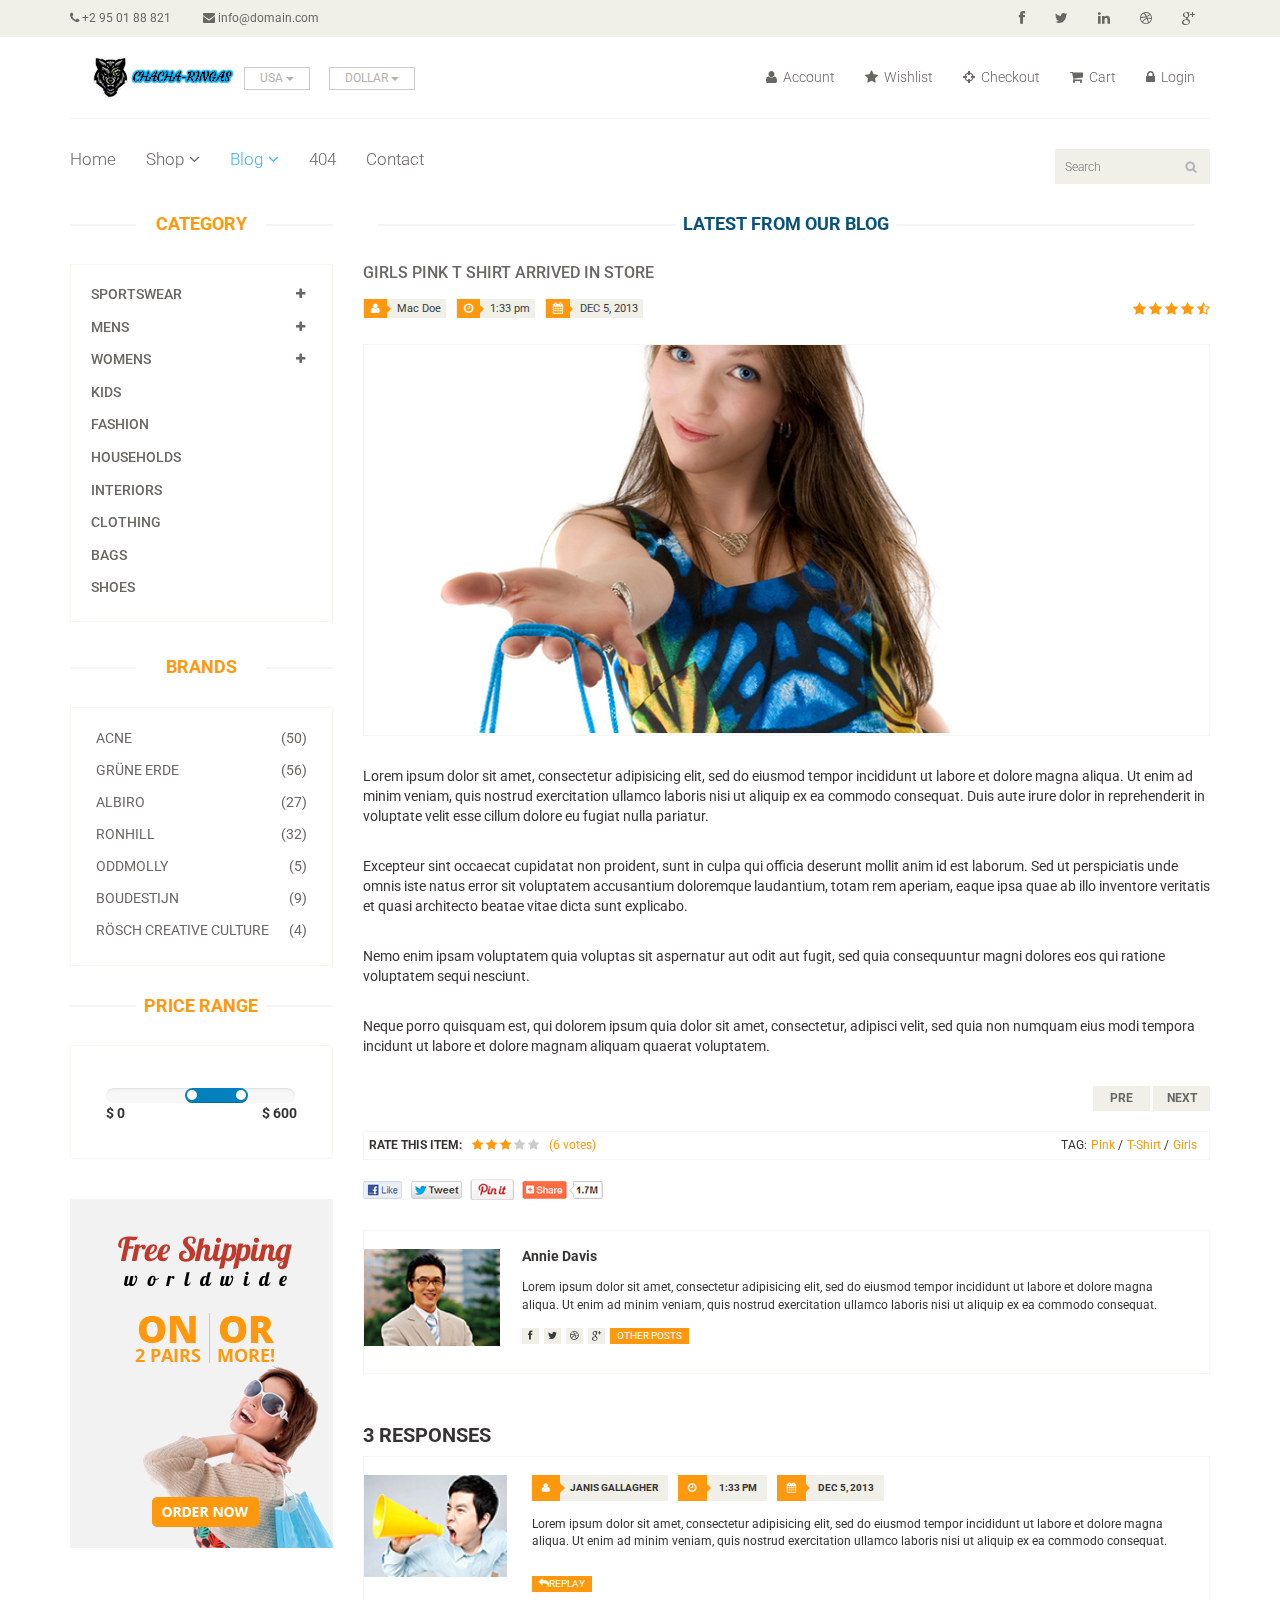
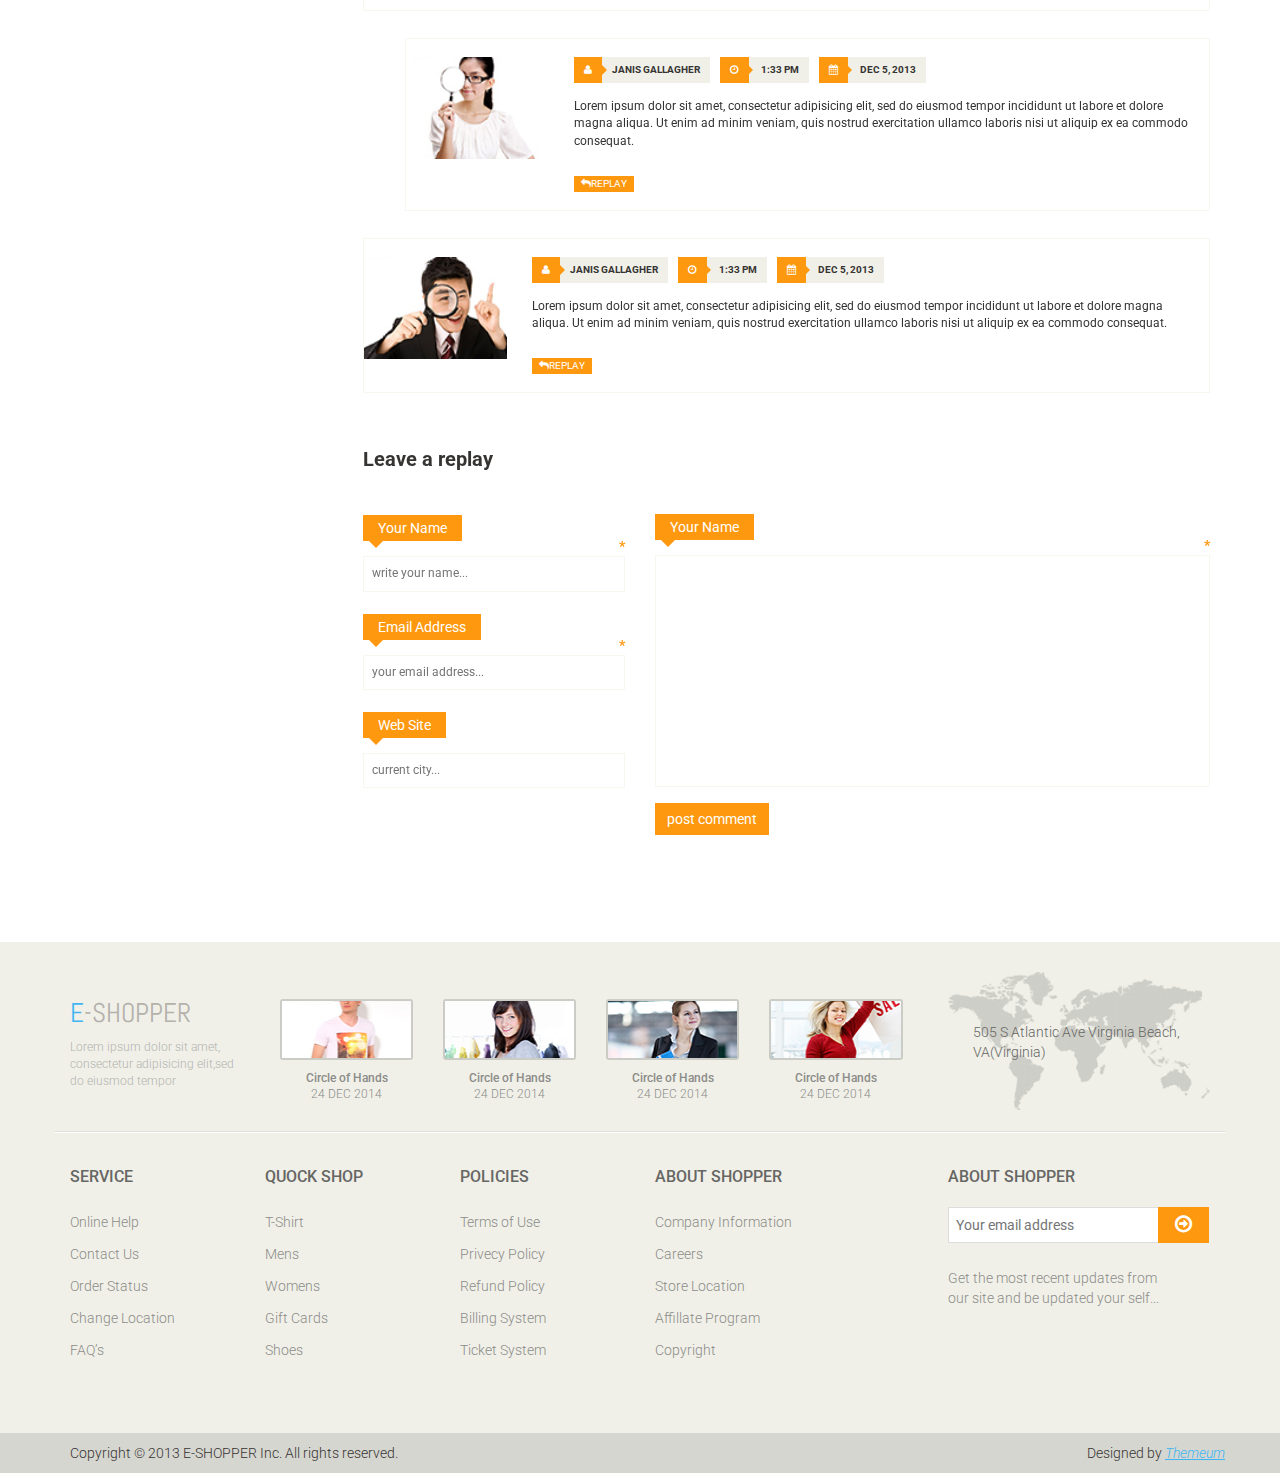
<file: blog-single.html>
<!DOCTYPE html>
<html lang="en">
<head>
    <meta charset="utf-8">
    <meta name="viewport" content="width=device-width, initial-scale=1.0">
    <meta name="description" content="">
    <meta name="author" content="">
    <title>Blog Single | E-Shopper</title>
    <link href="css/bootstrap.min.css" rel="stylesheet">
    <link href="css/font-awesome.min.css" rel="stylesheet">
    <link href="css/prettyPhoto.css" rel="stylesheet">
    <link href="css/price-range.css" rel="stylesheet">
    <link href="css/animate.css" rel="stylesheet">
	<link href="css/main.css" rel="stylesheet">
	<link href="css/responsive.css" rel="stylesheet">
    <!--[if lt IE 9]>
    <script src="js/html5shiv.js"></script>
    <script src="js/respond.min.js"></script>
    <![endif]-->       
    <link rel="shortcut icon" href="images/ico/favicon.ico">
    <link rel="apple-touch-icon-precomposed" sizes="144x144" href="images/ico/apple-touch-icon-144-precomposed.png">
    <link rel="apple-touch-icon-precomposed" sizes="114x114" href="images/ico/apple-touch-icon-114-precomposed.png">
    <link rel="apple-touch-icon-precomposed" sizes="72x72" href="images/ico/apple-touch-icon-72-precomposed.png">
    <link rel="apple-touch-icon-precomposed" href="images/ico/apple-touch-icon-57-precomposed.png">
</head><!--/head-->

<body>
	<header id="header"><!--header-->
		<div class="header_top"><!--header_top-->
			<div class="container">
				<div class="row">
					<div class="col-sm-6">
						<div class="contactinfo">
							<ul class="nav nav-pills">
								<li><a href=""><i class="fa fa-phone"></i> +2 95 01 88 821</a></li>
								<li><a href=""><i class="fa fa-envelope"></i> info@domain.com</a></li>
							</ul>
						</div>
					</div>
					<div class="col-sm-6">
						<div class="social-icons pull-right">
							<ul class="nav navbar-nav">
								<li><a href=""><i class="fa fa-facebook"></i></a></li>
								<li><a href=""><i class="fa fa-twitter"></i></a></li>
								<li><a href=""><i class="fa fa-linkedin"></i></a></li>
								<li><a href=""><i class="fa fa-dribbble"></i></a></li>
								<li><a href=""><i class="fa fa-google-plus"></i></a></li>
							</ul>
						</div>
					</div>
				</div>
			</div>
		</div><!--/header_top-->
		
		
		<div class="header-middle"><!--header-middle-->
			<div class="container">
				<div class="row">
					<div class="col-md-4 clearfix">
						<div class="logo pull-left">
							<a href="index.html"><img src="images/home/logo.png" alt="" /></a>
						</div>
						<div class="btn-group pull-right clearfix">
							<div class="btn-group">
								<button type="button" class="btn btn-default dropdown-toggle usa" data-toggle="dropdown">
									USA
									<span class="caret"></span>
								</button>
								<ul class="dropdown-menu">
									<li><a href="">Canada</a></li>
									<li><a href="">UK</a></li>
								</ul>
							</div>
							
							<div class="btn-group">
								<button type="button" class="btn btn-default dropdown-toggle usa" data-toggle="dropdown">
									DOLLAR
									<span class="caret"></span>
								</button>
								<ul class="dropdown-menu">
									<li><a href="">Canadian Dollar</a></li>
									<li><a href="">Pound</a></li>
								</ul>
							</div>
						</div>
					</div>
					<div class="col-md-8 clearfix">
						<div class="shop-menu clearfix pull-right">
							<ul class="nav navbar-nav">
								<li><a href=""><i class="fa fa-user"></i> Account</a></li>
								<li><a href=""><i class="fa fa-star"></i> Wishlist</a></li>
								<li><a href="checkout.html"><i class="fa fa-crosshairs"></i> Checkout</a></li>
								<li><a href="cart.html"><i class="fa fa-shopping-cart"></i> Cart</a></li>
								<li><a href="login.html"><i class="fa fa-lock"></i> Login</a></li>
							</ul>
						</div>
					</div>
				</div>
			</div>
		</div><!--/header-middle-->
	
		<div class="header-bottom"><!--header-bottom-->
			<div class="container">
				<div class="row">
					<div class="col-sm-9">
						<div class="navbar-header">
							<button type="button" class="navbar-toggle" data-toggle="collapse" data-target=".navbar-collapse">
								<span class="sr-only">Toggle navigation</span>
								<span class="icon-bar"></span>
								<span class="icon-bar"></span>
								<span class="icon-bar"></span>
							</button>
						</div>
						<div class="mainmenu pull-left">
							<ul class="nav navbar-nav collapse navbar-collapse">
								<li><a href="index.html">Home</a></li>
								<li class="dropdown"><a href="#">Shop<i class="fa fa-angle-down"></i></a>
                                    <ul role="menu" class="sub-menu">
                                        <li><a href="shop.html">Products</a></li>
										<li><a href="product-details.html">Product Details</a></li> 
										<li><a href="checkout.html">Checkout</a></li> 
										<li><a href="cart.html">Cart</a></li> 
										<li><a href="login.html">Login</a></li> 
                                    </ul>
                                </li> 
								<li class="dropdown"><a href="#" class="active">Blog<i class="fa fa-angle-down"></i></a>
                                    <ul role="menu" class="sub-menu">
                                        <li><a href="blog.html">Blog List</a></li>
										<li><a href="blog-single.html" class="active">Blog Single</a></li>
                                    </ul>
                                </li> 
								<li><a href="404.html">404</a></li>
								<li><a href="contact-us.html">Contact</a></li>
							</ul>
						</div>
					</div>
					<div class="col-sm-3">
						<div class="search_box pull-right">
							<input type="text" placeholder="Search"/>
						</div>
					</div>
				</div>
			</div>
		</div><!--/header-bottom-->
	</header><!--/header-->
	
	<section>
		<div class="container">
			<div class="row">
				<div class="col-sm-3">
					<div class="left-sidebar">
						<h2>Category</h2>
						<div class="panel-group category-products" id="accordian"><!--category-productsr-->
							<div class="panel panel-default">
								<div class="panel-heading">
									<h4 class="panel-title">
										<a data-toggle="collapse" data-parent="#accordian" href="#sportswear">
											<span class="badge pull-right"><i class="fa fa-plus"></i></span>
											Sportswear
										</a>
									</h4>
								</div>
								<div id="sportswear" class="panel-collapse collapse">
									<div class="panel-body">
										<ul>
											<li><a href="">Nike </a></li>
											<li><a href="">Under Armour </a></li>
											<li><a href="">Adidas </a></li>
											<li><a href="">Puma</a></li>
											<li><a href="">ASICS </a></li>
										</ul>
									</div>
								</div>
							</div>
							<div class="panel panel-default">
								<div class="panel-heading">
									<h4 class="panel-title">
										<a data-toggle="collapse" data-parent="#accordian" href="#mens">
											<span class="badge pull-right"><i class="fa fa-plus"></i></span>
											Mens
										</a>
									</h4>
								</div>
								<div id="mens" class="panel-collapse collapse">
									<div class="panel-body">
										<ul>
											<li><a href="">Fendi</a></li>
											<li><a href="">Guess</a></li>
											<li><a href="">Valentino</a></li>
											<li><a href="">Dior</a></li>
											<li><a href="">Versace</a></li>
											<li><a href="">Armani</a></li>
											<li><a href="">Prada</a></li>
											<li><a href="">Dolce and Gabbana</a></li>
											<li><a href="">Chanel</a></li>
											<li><a href="">Gucci</a></li>
										</ul>
									</div>
								</div>
							</div>
							
							<div class="panel panel-default">
								<div class="panel-heading">
									<h4 class="panel-title">
										<a data-toggle="collapse" data-parent="#accordian" href="#womens">
											<span class="badge pull-right"><i class="fa fa-plus"></i></span>
											Womens
										</a>
									</h4>
								</div>
								<div id="womens" class="panel-collapse collapse">
									<div class="panel-body">
										<ul>
											<li><a href="">Fendi</a></li>
											<li><a href="">Guess</a></li>
											<li><a href="">Valentino</a></li>
											<li><a href="">Dior</a></li>
											<li><a href="">Versace</a></li>
										</ul>
									</div>
								</div>
							</div>
							<div class="panel panel-default">
								<div class="panel-heading">
									<h4 class="panel-title"><a href="#">Kids</a></h4>
								</div>
							</div>
							<div class="panel panel-default">
								<div class="panel-heading">
									<h4 class="panel-title"><a href="#">Fashion</a></h4>
								</div>
							</div>
							<div class="panel panel-default">
								<div class="panel-heading">
									<h4 class="panel-title"><a href="#">Households</a></h4>
								</div>
							</div>
							<div class="panel panel-default">
								<div class="panel-heading">
									<h4 class="panel-title"><a href="#">Interiors</a></h4>
								</div>
							</div>
							<div class="panel panel-default">
								<div class="panel-heading">
									<h4 class="panel-title"><a href="#">Clothing</a></h4>
								</div>
							</div>
							<div class="panel panel-default">
								<div class="panel-heading">
									<h4 class="panel-title"><a href="#">Bags</a></h4>
								</div>
							</div>
							<div class="panel panel-default">
								<div class="panel-heading">
									<h4 class="panel-title"><a href="#">Shoes</a></h4>
								</div>
							</div>
						</div><!--/category-products-->
					
						<div class="brands_products"><!--brands_products-->
							<h2>Brands</h2>
							<div class="brands-name">
								<ul class="nav nav-pills nav-stacked">
									<li><a href=""> <span class="pull-right">(50)</span>Acne</a></li>
									<li><a href=""> <span class="pull-right">(56)</span>Grüne Erde</a></li>
									<li><a href=""> <span class="pull-right">(27)</span>Albiro</a></li>
									<li><a href=""> <span class="pull-right">(32)</span>Ronhill</a></li>
									<li><a href=""> <span class="pull-right">(5)</span>Oddmolly</a></li>
									<li><a href=""> <span class="pull-right">(9)</span>Boudestijn</a></li>
									<li><a href=""> <span class="pull-right">(4)</span>Rösch creative culture</a></li>
								</ul>
							</div>
						</div><!--/brands_products-->
						
						<div class="price-range"><!--price-range-->
							<h2>Price Range</h2>
							<div class="well">
								 <input type="text" class="span2" value="" data-slider-min="0" data-slider-max="600" data-slider-step="5" data-slider-value="[250,450]" id="sl2" ><br />
								 <b>$ 0</b> <b class="pull-right">$ 600</b>
							</div>
						</div><!--/price-range-->
						
						<div class="shipping text-center"><!--shipping-->
							<img src="images/home/shipping.jpg" alt="" />
						</div><!--/shipping-->
					</div>
				</div>
				<div class="col-sm-9">
					<div class="blog-post-area">
						<h2 class="title text-center">Latest From our Blog</h2>
						<div class="single-blog-post">
							<h3>Girls Pink T Shirt arrived in store</h3>
							<div class="post-meta">
								<ul>
									<li><i class="fa fa-user"></i> Mac Doe</li>
									<li><i class="fa fa-clock-o"></i> 1:33 pm</li>
									<li><i class="fa fa-calendar"></i> DEC 5, 2013</li>
								</ul>
								<span>
									<i class="fa fa-star"></i>
									<i class="fa fa-star"></i>
									<i class="fa fa-star"></i>
									<i class="fa fa-star"></i>
									<i class="fa fa-star-half-o"></i>
								</span>
							</div>
							<a href="">
								<img src="images/blog/blog-one.jpg" alt="">
							</a>
							<p>
								Lorem ipsum dolor sit amet, consectetur adipisicing elit, sed do eiusmod tempor incididunt ut labore et dolore magna aliqua. Ut enim ad minim veniam, quis nostrud exercitation ullamco laboris nisi ut aliquip ex ea commodo consequat. Duis aute irure dolor in reprehenderit in voluptate velit esse cillum dolore eu fugiat nulla pariatur.</p> <br>

							<p>
								Excepteur sint occaecat cupidatat non proident, sunt in culpa qui officia deserunt mollit anim id est laborum. Sed ut perspiciatis unde omnis iste natus error sit voluptatem accusantium doloremque laudantium, totam rem aperiam, eaque ipsa quae ab illo inventore veritatis et quasi architecto beatae vitae dicta sunt explicabo.</p> <br>

							<p>
								Nemo enim ipsam voluptatem quia voluptas sit aspernatur aut odit aut fugit, sed quia consequuntur magni dolores eos qui ratione voluptatem sequi nesciunt.</p> <br>

							<p>
								Neque porro quisquam est, qui dolorem ipsum quia dolor sit amet, consectetur, adipisci velit, sed quia non numquam eius modi tempora incidunt ut labore et dolore magnam aliquam quaerat voluptatem.
							</p>
							<div class="pager-area">
								<ul class="pager pull-right">
									<li><a href="#">Pre</a></li>
									<li><a href="#">Next</a></li>
								</ul>
							</div>
						</div>
					</div><!--/blog-post-area-->

					<div class="rating-area">
						<ul class="ratings">
							<li class="rate-this">Rate this item:</li>
							<li>
								<i class="fa fa-star color"></i>
								<i class="fa fa-star color"></i>
								<i class="fa fa-star color"></i>
								<i class="fa fa-star"></i>
								<i class="fa fa-star"></i>
							</li>
							<li class="color">(6 votes)</li>
						</ul>
						<ul class="tag">
							<li>TAG:</li>
							<li><a class="color" href="">Pink <span>/</span></a></li>
							<li><a class="color" href="">T-Shirt <span>/</span></a></li>
							<li><a class="color" href="">Girls</a></li>
						</ul>
					</div><!--/rating-area-->

					<div class="socials-share">
						<a href=""><img src="images/blog/socials.png" alt=""></a>
					</div><!--/socials-share-->

					<div class="media commnets">
						<a class="pull-left" href="#">
							<img class="media-object" src="images/blog/man-one.jpg" alt="">
						</a>
						<div class="media-body">
							<h4 class="media-heading">Annie Davis</h4>
							<p>Lorem ipsum dolor sit amet, consectetur adipisicing elit, sed do eiusmod tempor incididunt ut labore et dolore magna aliqua.  Ut enim ad minim veniam, quis nostrud exercitation ullamco laboris nisi ut aliquip ex ea commodo consequat.</p>
							<div class="blog-socials">
								<ul>
									<li><a href=""><i class="fa fa-facebook"></i></a></li>
									<li><a href=""><i class="fa fa-twitter"></i></a></li>
									<li><a href=""><i class="fa fa-dribbble"></i></a></li>
									<li><a href=""><i class="fa fa-google-plus"></i></a></li>
								</ul>
								<a class="btn btn-primary" href="">Other Posts</a>
							</div>
						</div>
					</div><!--Comments-->
					<div class="response-area">
						<h2>3 RESPONSES</h2>
						<ul class="media-list">
							<li class="media">
								
								<a class="pull-left" href="#">
									<img class="media-object" src="images/blog/man-two.jpg" alt="">
								</a>
								<div class="media-body">
									<ul class="sinlge-post-meta">
										<li><i class="fa fa-user"></i>Janis Gallagher</li>
										<li><i class="fa fa-clock-o"></i> 1:33 pm</li>
										<li><i class="fa fa-calendar"></i> DEC 5, 2013</li>
									</ul>
									<p>Lorem ipsum dolor sit amet, consectetur adipisicing elit, sed do eiusmod tempor incididunt ut labore et dolore magna aliqua.  Ut enim ad minim veniam, quis nostrud exercitation ullamco laboris nisi ut aliquip ex ea commodo consequat.</p>
									<a class="btn btn-primary" href=""><i class="fa fa-reply"></i>Replay</a>
								</div>
							</li>
							<li class="media second-media">
								<a class="pull-left" href="#">
									<img class="media-object" src="images/blog/man-three.jpg" alt="">
								</a>
								<div class="media-body">
									<ul class="sinlge-post-meta">
										<li><i class="fa fa-user"></i>Janis Gallagher</li>
										<li><i class="fa fa-clock-o"></i> 1:33 pm</li>
										<li><i class="fa fa-calendar"></i> DEC 5, 2013</li>
									</ul>
									<p>Lorem ipsum dolor sit amet, consectetur adipisicing elit, sed do eiusmod tempor incididunt ut labore et dolore magna aliqua.  Ut enim ad minim veniam, quis nostrud exercitation ullamco laboris nisi ut aliquip ex ea commodo consequat.</p>
									<a class="btn btn-primary" href=""><i class="fa fa-reply"></i>Replay</a>
								</div>
							</li>
							<li class="media">
								<a class="pull-left" href="#">
									<img class="media-object" src="images/blog/man-four.jpg" alt="">
								</a>
								<div class="media-body">
									<ul class="sinlge-post-meta">
										<li><i class="fa fa-user"></i>Janis Gallagher</li>
										<li><i class="fa fa-clock-o"></i> 1:33 pm</li>
										<li><i class="fa fa-calendar"></i> DEC 5, 2013</li>
									</ul>
									<p>Lorem ipsum dolor sit amet, consectetur adipisicing elit, sed do eiusmod tempor incididunt ut labore et dolore magna aliqua.  Ut enim ad minim veniam, quis nostrud exercitation ullamco laboris nisi ut aliquip ex ea commodo consequat.</p>
									<a class="btn btn-primary" href=""><i class="fa fa-reply"></i>Replay</a>
								</div>
							</li>
						</ul>					
					</div><!--/Response-area-->
					<div class="replay-box">
						<div class="row">
							<div class="col-sm-4">
								<h2>Leave a replay</h2>
								<form>
									<div class="blank-arrow">
										<label>Your Name</label>
									</div>
									<span>*</span>
									<input type="text" placeholder="write your name...">
									<div class="blank-arrow">
										<label>Email Address</label>
									</div>
									<span>*</span>
									<input type="email" placeholder="your email address...">
									<div class="blank-arrow">
										<label>Web Site</label>
									</div>
									<input type="email" placeholder="current city...">
								</form>
							</div>
							<div class="col-sm-8">
								<div class="text-area">
									<div class="blank-arrow">
										<label>Your Name</label>
									</div>
									<span>*</span>
									<textarea name="message" rows="11"></textarea>
									<a class="btn btn-primary" href="">post comment</a>
								</div>
							</div>
						</div>
					</div><!--/Repaly Box-->
				</div>	
			</div>
		</div>
	</section>
	
	<footer id="footer"><!--Footer-->
		<div class="footer-top">
			<div class="container">
				<div class="row">
					<div class="col-sm-2">
						<div class="companyinfo">
							<h2><span>e</span>-shopper</h2>
							<p>Lorem ipsum dolor sit amet, consectetur adipisicing elit,sed do eiusmod tempor</p>
						</div>
					</div>
					<div class="col-sm-7">
						<div class="col-sm-3">
							<div class="video-gallery text-center">
								<a href="#">
									<div class="iframe-img">
										<img src="images/home/iframe1.png" alt="" />
									</div>
									<div class="overlay-icon">
										<i class="fa fa-play-circle-o"></i>
									</div>
								</a>
								<p>Circle of Hands</p>
								<h2>24 DEC 2014</h2>
							</div>
						</div>
						
						<div class="col-sm-3">
							<div class="video-gallery text-center">
								<a href="#">
									<div class="iframe-img">
										<img src="images/home/iframe2.png" alt="" />
									</div>
									<div class="overlay-icon">
										<i class="fa fa-play-circle-o"></i>
									</div>
								</a>
								<p>Circle of Hands</p>
								<h2>24 DEC 2014</h2>
							</div>
						</div>
						
						<div class="col-sm-3">
							<div class="video-gallery text-center">
								<a href="#">
									<div class="iframe-img">
										<img src="images/home/iframe3.png" alt="" />
									</div>
									<div class="overlay-icon">
										<i class="fa fa-play-circle-o"></i>
									</div>
								</a>
								<p>Circle of Hands</p>
								<h2>24 DEC 2014</h2>
							</div>
						</div>
						
						<div class="col-sm-3">
							<div class="video-gallery text-center">
								<a href="#">
									<div class="iframe-img">
										<img src="images/home/iframe4.png" alt="" />
									</div>
									<div class="overlay-icon">
										<i class="fa fa-play-circle-o"></i>
									</div>
								</a>
								<p>Circle of Hands</p>
								<h2>24 DEC 2014</h2>
							</div>
						</div>
					</div>
					<div class="col-sm-3">
						<div class="address">
							<img src="images/home/map.png" alt="" />
							<p>505 S Atlantic Ave Virginia Beach, VA(Virginia)</p>
						</div>
					</div>
				</div>
			</div>
		</div>
		
		<div class="footer-widget">
			<div class="container">
				<div class="row">
					<div class="col-sm-2">
						<div class="single-widget">
							<h2>Service</h2>
							<ul class="nav nav-pills nav-stacked">
								<li><a href="">Online Help</a></li>
								<li><a href="">Contact Us</a></li>
								<li><a href="">Order Status</a></li>
								<li><a href="">Change Location</a></li>
								<li><a href="">FAQ’s</a></li>
							</ul>
						</div>
					</div>
					<div class="col-sm-2">
						<div class="single-widget">
							<h2>Quock Shop</h2>
							<ul class="nav nav-pills nav-stacked">
								<li><a href="">T-Shirt</a></li>
								<li><a href="">Mens</a></li>
								<li><a href="">Womens</a></li>
								<li><a href="">Gift Cards</a></li>
								<li><a href="">Shoes</a></li>
							</ul>
						</div>
					</div>
					<div class="col-sm-2">
						<div class="single-widget">
							<h2>Policies</h2>
							<ul class="nav nav-pills nav-stacked">
								<li><a href="">Terms of Use</a></li>
								<li><a href="">Privecy Policy</a></li>
								<li><a href="">Refund Policy</a></li>
								<li><a href="">Billing System</a></li>
								<li><a href="">Ticket System</a></li>
							</ul>
						</div>
					</div>
					<div class="col-sm-2">
						<div class="single-widget">
							<h2>About Shopper</h2>
							<ul class="nav nav-pills nav-stacked">
								<li><a href="">Company Information</a></li>
								<li><a href="">Careers</a></li>
								<li><a href="">Store Location</a></li>
								<li><a href="">Affillate Program</a></li>
								<li><a href="">Copyright</a></li>
							</ul>
						</div>
					</div>
					<div class="col-sm-3 col-sm-offset-1">
						<div class="single-widget">
							<h2>About Shopper</h2>
							<form action="#" class="searchform">
								<input type="text" placeholder="Your email address" />
								<button type="submit" class="btn btn-default"><i class="fa fa-arrow-circle-o-right"></i></button>
								<p>Get the most recent updates from <br />our site and be updated your self...</p>
							</form>
						</div>
					</div>
					
				</div>
			</div>
		</div>
		
		<div class="footer-bottom">
			<div class="container">
				<div class="row">
					<p class="pull-left">Copyright © 2013 E-SHOPPER Inc. All rights reserved.</p>
					<p class="pull-right">Designed by <span><a target="_blank" href="http://www.themeum.com">Themeum</a></span></p>
				</div>
			</div>
		</div>
		
	</footer><!--/Footer-->
	

  
    <script src="js/jquery.js"></script>
	<script src="js/price-range.js"></script>
	<script src="js/jquery.scrollUp.min.js"></script>
	<script src="js/bootstrap.min.js"></script>
    <script src="js/jquery.prettyPhoto.js"></script>
    <script src="js/main.js"></script>
</body>
</html>
</file>
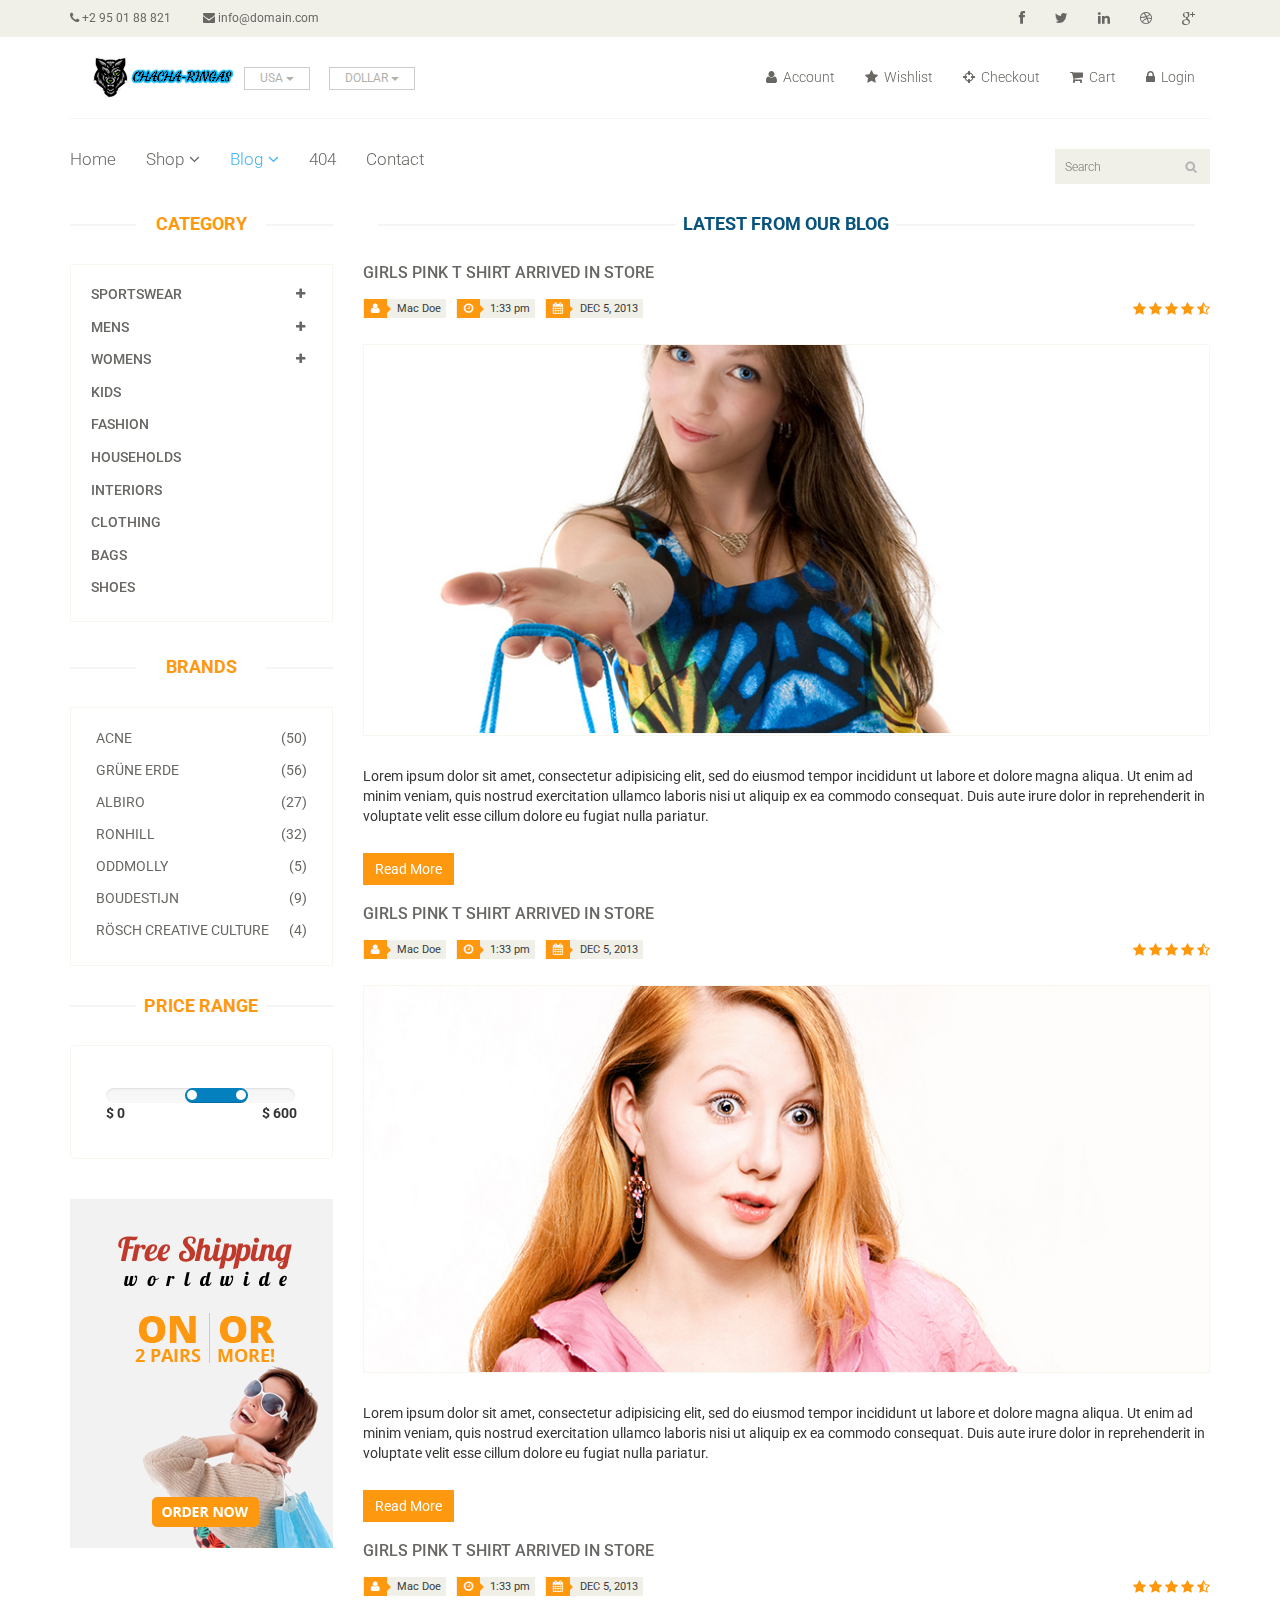
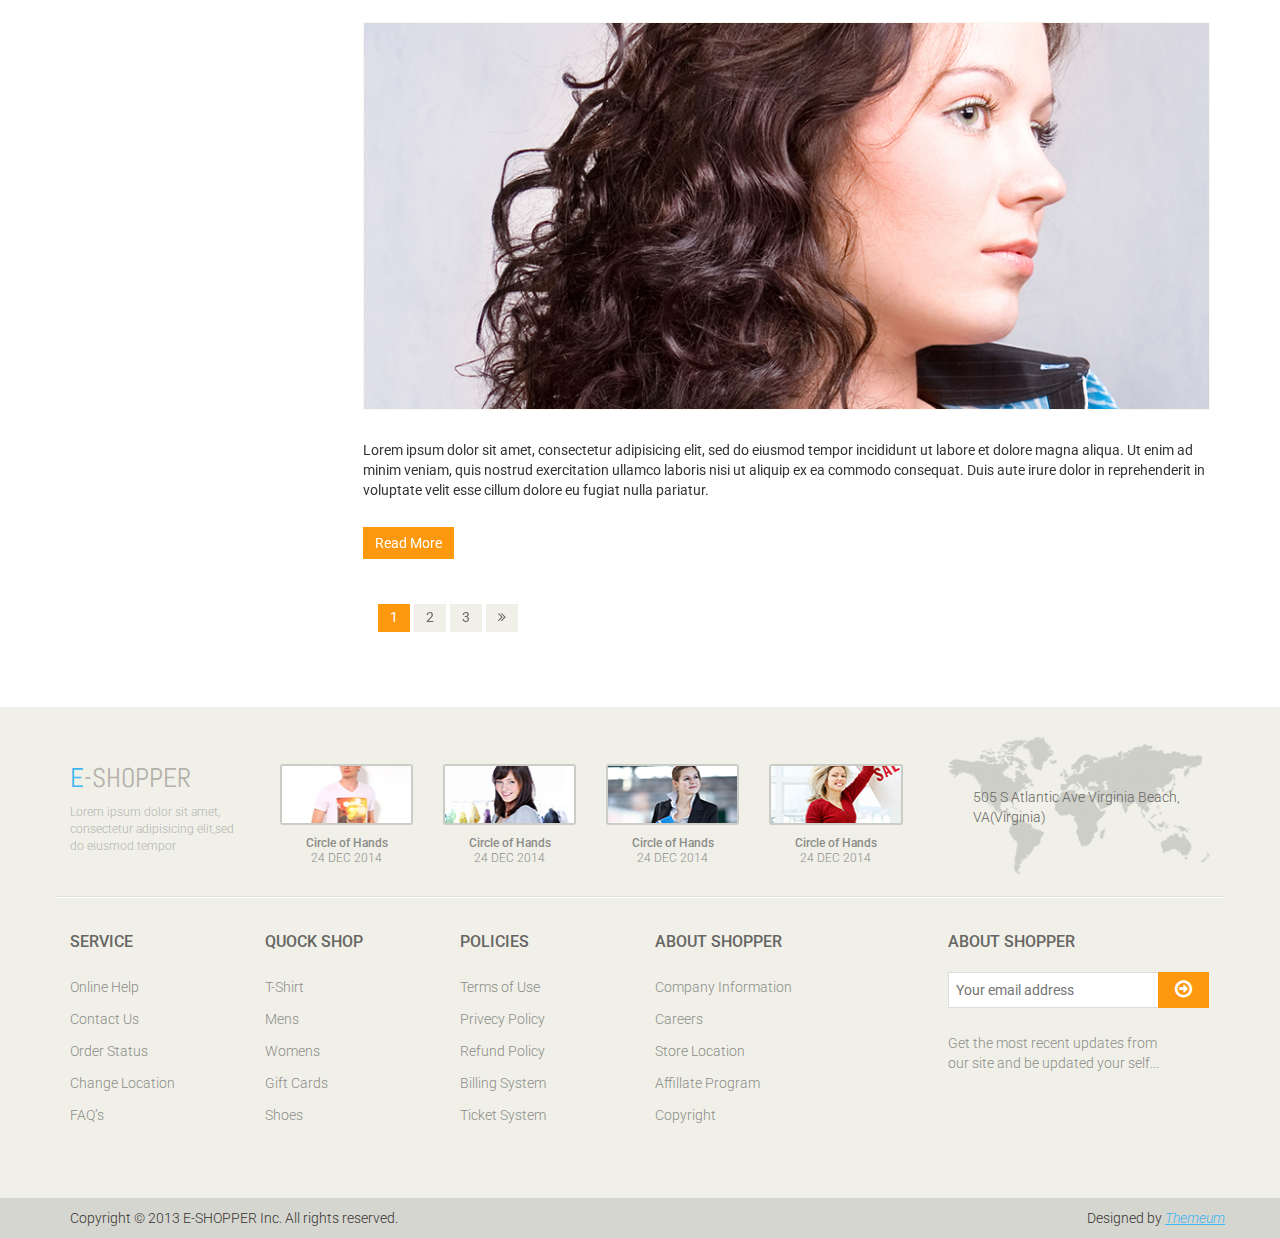
<file: blog.html>
<!DOCTYPE html>
<html lang="en">
<head>
    <meta charset="utf-8">
    <meta name="viewport" content="width=device-width, initial-scale=1.0">
    <meta name="description" content="">
    <meta name="author" content="">
    <title>Blog | E-Shopper</title>
    <link href="css/bootstrap.min.css" rel="stylesheet">
    <link href="css/font-awesome.min.css" rel="stylesheet">
    <link href="css/prettyPhoto.css" rel="stylesheet">
    <link href="css/price-range.css" rel="stylesheet">
    <link href="css/animate.css" rel="stylesheet">
	<link href="css/main.css" rel="stylesheet">
	<link href="css/responsive.css" rel="stylesheet">
    <!--[if lt IE 9]>
    <script src="js/html5shiv.js"></script>
    <script src="js/respond.min.js"></script>
    <![endif]-->       
    <link rel="shortcut icon" href="images/ico/favicon.ico">
    <link rel="apple-touch-icon-precomposed" sizes="144x144" href="images/ico/apple-touch-icon-144-precomposed.png">
    <link rel="apple-touch-icon-precomposed" sizes="114x114" href="images/ico/apple-touch-icon-114-precomposed.png">
    <link rel="apple-touch-icon-precomposed" sizes="72x72" href="images/ico/apple-touch-icon-72-precomposed.png">
    <link rel="apple-touch-icon-precomposed" href="images/ico/apple-touch-icon-57-precomposed.png">
</head><!--/head-->

<body>
	<header id="header"><!--header-->
		<div class="header_top"><!--header_top-->
			<div class="container">
				<div class="row">
					<div class="col-sm-6">
						<div class="contactinfo">
							<ul class="nav nav-pills">
								<li><a href=""><i class="fa fa-phone"></i> +2 95 01 88 821</a></li>
								<li><a href=""><i class="fa fa-envelope"></i> info@domain.com</a></li>
							</ul>
						</div>
					</div>
					<div class="col-sm-6">
						<div class="social-icons pull-right">
							<ul class="nav navbar-nav">
								<li><a href=""><i class="fa fa-facebook"></i></a></li>
								<li><a href=""><i class="fa fa-twitter"></i></a></li>
								<li><a href=""><i class="fa fa-linkedin"></i></a></li>
								<li><a href=""><i class="fa fa-dribbble"></i></a></li>
								<li><a href=""><i class="fa fa-google-plus"></i></a></li>
							</ul>
						</div>
					</div>
				</div>
			</div>
		</div><!--/header_top-->
		
		<div class="header-middle"><!--header-middle-->
			<div class="container">
				<div class="row">
					<div class="col-md-4 clearfix">
						<div class="logo pull-left">
							<a href="index.html"><img src="images/home/logo.png" alt="" /></a>
						</div>
						<div class="btn-group pull-right clearfix">
							<div class="btn-group">
								<button type="button" class="btn btn-default dropdown-toggle usa" data-toggle="dropdown">
									USA
									<span class="caret"></span>
								</button>
								<ul class="dropdown-menu">
									<li><a href="">Canada</a></li>
									<li><a href="">UK</a></li>
								</ul>
							</div>
							
							<div class="btn-group">
								<button type="button" class="btn btn-default dropdown-toggle usa" data-toggle="dropdown">
									DOLLAR
									<span class="caret"></span>
								</button>
								<ul class="dropdown-menu">
									<li><a href="">Canadian Dollar</a></li>
									<li><a href="">Pound</a></li>
								</ul>
							</div>
						</div>
					</div>
					<div class="col-md-8 clearfix">
						<div class="shop-menu clearfix pull-right">
							<ul class="nav navbar-nav">
								<li><a href=""><i class="fa fa-user"></i> Account</a></li>
								<li><a href=""><i class="fa fa-star"></i> Wishlist</a></li>
								<li><a href="checkout.html"><i class="fa fa-crosshairs"></i> Checkout</a></li>
								<li><a href="cart.html"><i class="fa fa-shopping-cart"></i> Cart</a></li>
								<li><a href="login.html"><i class="fa fa-lock"></i> Login</a></li>
							</ul>
						</div>
					</div>
				</div>
			</div>
		</div><!--/header-middle-->
	
		<div class="header-bottom"><!--header-bottom-->
			<div class="container">
				<div class="row">
					<div class="col-sm-9">
						<div class="navbar-header">
							<button type="button" class="navbar-toggle" data-toggle="collapse" data-target=".navbar-collapse">
								<span class="sr-only">Toggle navigation</span>
								<span class="icon-bar"></span>
								<span class="icon-bar"></span>
								<span class="icon-bar"></span>
							</button>
						</div>
						<div class="mainmenu pull-left">
							<ul class="nav navbar-nav collapse navbar-collapse">
								<li><a href="index.html">Home</a></li>
								<li class="dropdown"><a href="#">Shop<i class="fa fa-angle-down"></i></a>
                                    <ul role="menu" class="sub-menu">
                                        <li><a href="shop.html">Products</a></li>
										<li><a href="product-details.html">Product Details</a></li> 
										<li><a href="checkout.html">Checkout</a></li> 
										<li><a href="cart.html">Cart</a></li> 
										<li><a href="login.html">Login</a></li> 
                                    </ul>
                                </li> 
								<li class="dropdown"><a href="#" class="active">Blog<i class="fa fa-angle-down"></i></a>
                                    <ul role="menu" class="sub-menu">
                                        <li><a href="blog.html" class="active">Blog List</a></li>
										<li><a href="blog-single.html">Blog Single</a></li>
                                    </ul>
                                </li> 
								<li><a href="404.html">404</a></li>
								<li><a href="contact-us.html">Contact</a></li>
							</ul>
						</div>
					</div>
					<div class="col-sm-3">
						<div class="search_box pull-right">
							<input type="text" placeholder="Search"/>
						</div>
					</div>
				</div>
			</div>
		</div><!--/header-bottom-->
	</header><!--/header-->
	
	<section>
		<div class="container">
			<div class="row">
				<div class="col-sm-3">
					<div class="left-sidebar">
						<h2>Category</h2>
						<div class="panel-group category-products" id="accordian"><!--category-productsr-->
							<div class="panel panel-default">
								<div class="panel-heading">
									<h4 class="panel-title">
										<a data-toggle="collapse" data-parent="#accordian" href="#sportswear">
											<span class="badge pull-right"><i class="fa fa-plus"></i></span>
											Sportswear
										</a>
									</h4>
								</div>
								<div id="sportswear" class="panel-collapse collapse">
									<div class="panel-body">
										<ul>
											<li><a href="">Nike </a></li>
											<li><a href="">Under Armour </a></li>
											<li><a href="">Adidas </a></li>
											<li><a href="">Puma</a></li>
											<li><a href="">ASICS </a></li>
										</ul>
									</div>
								</div>
							</div>
							<div class="panel panel-default">
								<div class="panel-heading">
									<h4 class="panel-title">
										<a data-toggle="collapse" data-parent="#accordian" href="#mens">
											<span class="badge pull-right"><i class="fa fa-plus"></i></span>
											Mens
										</a>
									</h4>
								</div>
								<div id="mens" class="panel-collapse collapse">
									<div class="panel-body">
										<ul>
											<li><a href="">Fendi</a></li>
											<li><a href="">Guess</a></li>
											<li><a href="">Valentino</a></li>
											<li><a href="">Dior</a></li>
											<li><a href="">Versace</a></li>
											<li><a href="">Armani</a></li>
											<li><a href="">Prada</a></li>
											<li><a href="">Dolce and Gabbana</a></li>
											<li><a href="">Chanel</a></li>
											<li><a href="">Gucci</a></li>
										</ul>
									</div>
								</div>
							</div>
							
							<div class="panel panel-default">
								<div class="panel-heading">
									<h4 class="panel-title">
										<a data-toggle="collapse" data-parent="#accordian" href="#womens">
											<span class="badge pull-right"><i class="fa fa-plus"></i></span>
											Womens
										</a>
									</h4>
								</div>
								<div id="womens" class="panel-collapse collapse">
									<div class="panel-body">
										<ul>
											<li><a href="">Fendi</a></li>
											<li><a href="">Guess</a></li>
											<li><a href="">Valentino</a></li>
											<li><a href="">Dior</a></li>
											<li><a href="">Versace</a></li>
										</ul>
									</div>
								</div>
							</div>
							<div class="panel panel-default">
								<div class="panel-heading">
									<h4 class="panel-title"><a href="#">Kids</a></h4>
								</div>
							</div>
							<div class="panel panel-default">
								<div class="panel-heading">
									<h4 class="panel-title"><a href="#">Fashion</a></h4>
								</div>
							</div>
							<div class="panel panel-default">
								<div class="panel-heading">
									<h4 class="panel-title"><a href="#">Households</a></h4>
								</div>
							</div>
							<div class="panel panel-default">
								<div class="panel-heading">
									<h4 class="panel-title"><a href="#">Interiors</a></h4>
								</div>
							</div>
							<div class="panel panel-default">
								<div class="panel-heading">
									<h4 class="panel-title"><a href="#">Clothing</a></h4>
								</div>
							</div>
							<div class="panel panel-default">
								<div class="panel-heading">
									<h4 class="panel-title"><a href="#">Bags</a></h4>
								</div>
							</div>
							<div class="panel panel-default">
								<div class="panel-heading">
									<h4 class="panel-title"><a href="#">Shoes</a></h4>
								</div>
							</div>
						</div><!--/category-products-->
					
						<div class="brands_products"><!--brands_products-->
							<h2>Brands</h2>
							<div class="brands-name">
								<ul class="nav nav-pills nav-stacked">
									<li><a href=""> <span class="pull-right">(50)</span>Acne</a></li>
									<li><a href=""> <span class="pull-right">(56)</span>Grüne Erde</a></li>
									<li><a href=""> <span class="pull-right">(27)</span>Albiro</a></li>
									<li><a href=""> <span class="pull-right">(32)</span>Ronhill</a></li>
									<li><a href=""> <span class="pull-right">(5)</span>Oddmolly</a></li>
									<li><a href=""> <span class="pull-right">(9)</span>Boudestijn</a></li>
									<li><a href=""> <span class="pull-right">(4)</span>Rösch creative culture</a></li>
								</ul>
							</div>
						</div><!--/brands_products-->
						
						<div class="price-range"><!--price-range-->
							<h2>Price Range</h2>
							<div class="well">
								 <input type="text" class="span2" value="" data-slider-min="0" data-slider-max="600" data-slider-step="5" data-slider-value="[250,450]" id="sl2" ><br />
								 <b>$ 0</b> <b class="pull-right">$ 600</b>
							</div>
						</div><!--/price-range-->
						
						<div class="shipping text-center"><!--shipping-->
							<img src="images/home/shipping.jpg" alt="" />
						</div><!--/shipping-->
					</div>
				</div>
				<div class="col-sm-9">
					<div class="blog-post-area">
						<h2 class="title text-center">Latest From our Blog</h2>
						<div class="single-blog-post">
							<h3>Girls Pink T Shirt arrived in store</h3>
							<div class="post-meta">
								<ul>
									<li><i class="fa fa-user"></i> Mac Doe</li>
									<li><i class="fa fa-clock-o"></i> 1:33 pm</li>
									<li><i class="fa fa-calendar"></i> DEC 5, 2013</li>
								</ul>
								<span>
										<i class="fa fa-star"></i>
										<i class="fa fa-star"></i>
										<i class="fa fa-star"></i>
										<i class="fa fa-star"></i>
										<i class="fa fa-star-half-o"></i>
								</span>
							</div>
							<a href="">
								<img src="images/blog/blog-one.jpg" alt="">
							</a>
							<p>Lorem ipsum dolor sit amet, consectetur adipisicing elit, sed do eiusmod tempor incididunt ut labore et dolore magna aliqua. Ut enim ad minim veniam, quis nostrud exercitation ullamco laboris nisi ut aliquip ex ea commodo consequat. Duis aute irure dolor in reprehenderit in voluptate velit esse cillum dolore eu fugiat nulla pariatur.</p>
							<a  class="btn btn-primary" href="">Read More</a>
						</div>
						<div class="single-blog-post">
							<h3>Girls Pink T Shirt arrived in store</h3>
							<div class="post-meta">
								<ul>
									<li><i class="fa fa-user"></i> Mac Doe</li>
									<li><i class="fa fa-clock-o"></i> 1:33 pm</li>
									<li><i class="fa fa-calendar"></i> DEC 5, 2013</li>
								</ul>
								<span>
									<i class="fa fa-star"></i>
									<i class="fa fa-star"></i>
									<i class="fa fa-star"></i>
									<i class="fa fa-star"></i>
									<i class="fa fa-star-half-o"></i>
								</span>
							</div>
							<a href="">
								<img src="images/blog/blog-two.jpg" alt="">
							</a>
							<p>Lorem ipsum dolor sit amet, consectetur adipisicing elit, sed do eiusmod tempor incididunt ut labore et dolore magna aliqua. Ut enim ad minim veniam, quis nostrud exercitation ullamco laboris nisi ut aliquip ex ea commodo consequat. Duis aute irure dolor in reprehenderit in voluptate velit esse cillum dolore eu fugiat nulla pariatur.</p>
							<a  class="btn btn-primary" href="">Read More</a>
						</div>
						<div class="single-blog-post">
							<h3>Girls Pink T Shirt arrived in store</h3>
							<div class="post-meta">
								<ul>
									<li><i class="fa fa-user"></i> Mac Doe</li>
									<li><i class="fa fa-clock-o"></i> 1:33 pm</li>
									<li><i class="fa fa-calendar"></i> DEC 5, 2013</li>
								</ul>
								<span>
									<i class="fa fa-star"></i>
									<i class="fa fa-star"></i>
									<i class="fa fa-star"></i>
									<i class="fa fa-star"></i>
									<i class="fa fa-star-half-o"></i>
								</span>
							</div>
							<a href="">
								<img src="images/blog/blog-three.jpg" alt="">
							</a>
							<p>Lorem ipsum dolor sit amet, consectetur adipisicing elit, sed do eiusmod tempor incididunt ut labore et dolore magna aliqua. Ut enim ad minim veniam, quis nostrud exercitation ullamco laboris nisi ut aliquip ex ea commodo consequat. Duis aute irure dolor in reprehenderit in voluptate velit esse cillum dolore eu fugiat nulla pariatur.</p>
							<a  class="btn btn-primary" href="">Read More</a>
						</div>
						<div class="pagination-area">
							<ul class="pagination">
								<li><a href="" class="active">1</a></li>
								<li><a href="">2</a></li>
								<li><a href="">3</a></li>
								<li><a href=""><i class="fa fa-angle-double-right"></i></a></li>
							</ul>
						</div>
					</div>
				</div>
			</div>
		</div>
	</section>
	
	<footer id="footer"><!--Footer-->
		<div class="footer-top">
			<div class="container">
				<div class="row">
					<div class="col-sm-2">
						<div class="companyinfo">
							<h2><span>e</span>-shopper</h2>
							<p>Lorem ipsum dolor sit amet, consectetur adipisicing elit,sed do eiusmod tempor</p>
						</div>
					</div>
					<div class="col-sm-7">
						<div class="col-sm-3">
							<div class="video-gallery text-center">
								<a href="#">
									<div class="iframe-img">
										<img src="images/home/iframe1.png" alt="" />
									</div>
									<div class="overlay-icon">
										<i class="fa fa-play-circle-o"></i>
									</div>
								</a>
								<p>Circle of Hands</p>
								<h2>24 DEC 2014</h2>
							</div>
						</div>
						
						<div class="col-sm-3">
							<div class="video-gallery text-center">
								<a href="#">
									<div class="iframe-img">
										<img src="images/home/iframe2.png" alt="" />
									</div>
									<div class="overlay-icon">
										<i class="fa fa-play-circle-o"></i>
									</div>
								</a>
								<p>Circle of Hands</p>
								<h2>24 DEC 2014</h2>
							</div>
						</div>
						
						<div class="col-sm-3">
							<div class="video-gallery text-center">
								<a href="#">
									<div class="iframe-img">
										<img src="images/home/iframe3.png" alt="" />
									</div>
									<div class="overlay-icon">
										<i class="fa fa-play-circle-o"></i>
									</div>
								</a>
								<p>Circle of Hands</p>
								<h2>24 DEC 2014</h2>
							</div>
						</div>
						
						<div class="col-sm-3">
							<div class="video-gallery text-center">
								<a href="#">
									<div class="iframe-img">
										<img src="images/home/iframe4.png" alt="" />
									</div>
									<div class="overlay-icon">
										<i class="fa fa-play-circle-o"></i>
									</div>
								</a>
								<p>Circle of Hands</p>
								<h2>24 DEC 2014</h2>
							</div>
						</div>
					</div>
					<div class="col-sm-3">
						<div class="address">
							<img src="images/home/map.png" alt="" />
							<p>505 S Atlantic Ave Virginia Beach, VA(Virginia)</p>
						</div>
					</div>
				</div>
			</div>
		</div>
		
		<div class="footer-widget">
			<div class="container">
				<div class="row">
					<div class="col-sm-2">
						<div class="single-widget">
							<h2>Service</h2>
							<ul class="nav nav-pills nav-stacked">
								<li><a href="">Online Help</a></li>
								<li><a href="">Contact Us</a></li>
								<li><a href="">Order Status</a></li>
								<li><a href="">Change Location</a></li>
								<li><a href="">FAQ’s</a></li>
							</ul>
						</div>
					</div>
					<div class="col-sm-2">
						<div class="single-widget">
							<h2>Quock Shop</h2>
							<ul class="nav nav-pills nav-stacked">
								<li><a href="">T-Shirt</a></li>
								<li><a href="">Mens</a></li>
								<li><a href="">Womens</a></li>
								<li><a href="">Gift Cards</a></li>
								<li><a href="">Shoes</a></li>
							</ul>
						</div>
					</div>
					<div class="col-sm-2">
						<div class="single-widget">
							<h2>Policies</h2>
							<ul class="nav nav-pills nav-stacked">
								<li><a href="">Terms of Use</a></li>
								<li><a href="">Privecy Policy</a></li>
								<li><a href="">Refund Policy</a></li>
								<li><a href="">Billing System</a></li>
								<li><a href="">Ticket System</a></li>
							</ul>
						</div>
					</div>
					<div class="col-sm-2">
						<div class="single-widget">
							<h2>About Shopper</h2>
							<ul class="nav nav-pills nav-stacked">
								<li><a href="">Company Information</a></li>
								<li><a href="">Careers</a></li>
								<li><a href="">Store Location</a></li>
								<li><a href="">Affillate Program</a></li>
								<li><a href="">Copyright</a></li>
							</ul>
						</div>
					</div>
					<div class="col-sm-3 col-sm-offset-1">
						<div class="single-widget">
							<h2>About Shopper</h2>
							<form action="#" class="searchform">
								<input type="text" placeholder="Your email address" />
								<button type="submit" class="btn btn-default"><i class="fa fa-arrow-circle-o-right"></i></button>
								<p>Get the most recent updates from <br />our site and be updated your self...</p>
							</form>
						</div>
					</div>
					
				</div>
			</div>
		</div>
		
		<div class="footer-bottom">
			<div class="container">
				<div class="row">
					<p class="pull-left">Copyright © 2013 E-SHOPPER Inc. All rights reserved.</p>
					<p class="pull-right">Designed by <span><a target="_blank" href="http://www.themeum.com">Themeum</a></span></p>
				</div>
			</div>
		</div>
		
	</footer><!--/Footer-->
	

  
    <script src="js/jquery.js"></script>
	<script src="js/price-range.js"></script>
	<script src="js/jquery.scrollUp.min.js"></script>
	<script src="js/bootstrap.min.js"></script>
    <script src="js/jquery.prettyPhoto.js"></script>
    <script src="js/main.js"></script>
</body>
</html>
</file>
<file: css/prettyPhoto.css>
div.pp_default .pp_top,div.pp_default .pp_top .pp_middle,div.pp_default .pp_top .pp_left,div.pp_default .pp_top .pp_right,div.pp_default .pp_bottom,div.pp_default .pp_bottom .pp_left,div.pp_default .pp_bottom .pp_middle,div.pp_default .pp_bottom .pp_right{height:13px}
div.pp_default .pp_top .pp_left{background:url(../images/prettyPhoto/default/sprite.png) -78px -93px no-repeat}
div.pp_default .pp_top .pp_middle{background:url(../images/prettyPhoto/default/sprite_x.png) top left repeat-x}
div.pp_default .pp_top .pp_right{background:url(../images/prettyPhoto/default/sprite.png) -112px -93px no-repeat}
div.pp_default .pp_content .ppt{color:#f8f8f8}
div.pp_default .pp_content_container .pp_left{background:url(../images/prettyPhoto/default/sprite_y.png) -7px 0 repeat-y;padding-left:13px}
div.pp_default .pp_content_container .pp_right{background:url(../images/prettyPhoto/default/sprite_y.png) top right repeat-y;padding-right:13px}
div.pp_default .pp_next:hover{background:url(../images/prettyPhoto/default/sprite_next.png) center right no-repeat;cursor:pointer}
div.pp_default .pp_previous:hover{background:url(../images/prettyPhoto/default/sprite_prev.png) center left no-repeat;cursor:pointer}
div.pp_default .pp_expand{background:url(../images/prettyPhoto/default/sprite.png) 0 -29px no-repeat;cursor:pointer;width:28px;height:28px}
div.pp_default .pp_expand:hover{background:url(../images/prettyPhoto/default/sprite.png) 0 -56px no-repeat;cursor:pointer}
div.pp_default .pp_contract{background:url(../images/prettyPhoto/default/sprite.png) 0 -84px no-repeat;cursor:pointer;width:28px;height:28px}
div.pp_default .pp_contract:hover{background:url(../images/prettyPhoto/default/sprite.png) 0 -113px no-repeat;cursor:pointer}
div.pp_default .pp_close{width:30px;height:30px;background:url(../images/prettyPhoto/default/sprite.png) 2px 1px no-repeat;cursor:pointer}
div.pp_default .pp_gallery ul li a{background:url(../images/prettyPhoto/default/default_thumb.png) center center #f8f8f8;border:1px solid #aaa}
div.pp_default .pp_social{margin-top:7px}
div.pp_default .pp_gallery a.pp_arrow_previous,div.pp_default .pp_gallery a.pp_arrow_next{position:static;left:auto}
div.pp_default .pp_nav .pp_play,div.pp_default .pp_nav .pp_pause{background:url(../images/prettyPhoto/default/sprite.png) -51px 1px no-repeat;height:30px;width:30px}
div.pp_default .pp_nav .pp_pause{background-position:-51px -29px}
div.pp_default a.pp_arrow_previous,div.pp_default a.pp_arrow_next{background:url(../images/prettyPhoto/default/sprite.png) -31px -3px no-repeat;height:20px;width:20px;margin:4px 0 0}
div.pp_default a.pp_arrow_next{left:52px;background-position:-82px -3px}
div.pp_default .pp_content_container .pp_details{margin-top:5px}
div.pp_default .pp_nav{clear:none;height:30px;width:110px;position:relative}
div.pp_default .pp_nav .currentTextHolder{font-family:Georgia;font-style:italic;color:#999;font-size:11px;left:75px;line-height:25px;position:absolute;top:2px;margin:0;padding:0 0 0 10px}
div.pp_default .pp_close:hover,div.pp_default .pp_nav .pp_play:hover,div.pp_default .pp_nav .pp_pause:hover,div.pp_default .pp_arrow_next:hover,div.pp_default .pp_arrow_previous:hover{opacity:0.7}
div.pp_default .pp_description{font-size:11px;font-weight:700;line-height:14px;margin:5px 50px 5px 0}
div.pp_default .pp_bottom .pp_left{background:url(../images/prettyPhoto/default/sprite.png) -78px -127px no-repeat}
div.pp_default .pp_bottom .pp_middle{background:url(../images/prettyPhoto/default/sprite_x.png) bottom left repeat-x}
div.pp_default .pp_bottom .pp_right{background:url(../images/prettyPhoto/default/sprite.png) -112px -127px no-repeat}
div.pp_default .pp_loaderIcon{background:url(../images/prettyPhoto/default/loader.gif) center center no-repeat}
div.light_rounded .pp_top .pp_left{background:url(../images/prettyPhoto/light_rounded/sprite.png) -88px -53px no-repeat}
div.light_rounded .pp_top .pp_right{background:url(../images/prettyPhoto/light_rounded/sprite.png) -110px -53px no-repeat}
div.light_rounded .pp_next:hover{background:url(../images/prettyPhoto/light_rounded/btnNext.png) center right no-repeat;cursor:pointer}
div.light_rounded .pp_previous:hover{background:url(../images/prettyPhoto/light_rounded/btnPrevious.png) center left no-repeat;cursor:pointer}
div.light_rounded .pp_expand{background:url(../images/prettyPhoto/light_rounded/sprite.png) -31px -26px no-repeat;cursor:pointer}
div.light_rounded .pp_expand:hover{background:url(../images/prettyPhoto/light_rounded/sprite.png) -31px -47px no-repeat;cursor:pointer}
div.light_rounded .pp_contract{background:url(../images/prettyPhoto/light_rounded/sprite.png) 0 -26px no-repeat;cursor:pointer}
div.light_rounded .pp_contract:hover{background:url(../images/prettyPhoto/light_rounded/sprite.png) 0 -47px no-repeat;cursor:pointer}
div.light_rounded .pp_close{width:75px;height:22px;background:url(../images/prettyPhoto/light_rounded/sprite.png) -1px -1px no-repeat;cursor:pointer}
div.light_rounded .pp_nav .pp_play{background:url(../images/prettyPhoto/light_rounded/sprite.png) -1px -100px no-repeat;height:15px;width:14px}
div.light_rounded .pp_nav .pp_pause{background:url(../images/prettyPhoto/light_rounded/sprite.png) -24px -100px no-repeat;height:15px;width:14px}
div.light_rounded .pp_arrow_previous{background:url(../images/prettyPhoto/light_rounded/sprite.png) 0 -71px no-repeat}
div.light_rounded .pp_arrow_next{background:url(../images/prettyPhoto/light_rounded/sprite.png) -22px -71px no-repeat}
div.light_rounded .pp_bottom .pp_left{background:url(../images/prettyPhoto/light_rounded/sprite.png) -88px -80px no-repeat}
div.light_rounded .pp_bottom .pp_right{background:url(../images/prettyPhoto/light_rounded/sprite.png) -110px -80px no-repeat}
div.dark_rounded .pp_top .pp_left{background:url(../images/prettyPhoto/dark_rounded/sprite.png) -88px -53px no-repeat}
div.dark_rounded .pp_top .pp_right{background:url(../images/prettyPhoto/dark_rounded/sprite.png) -110px -53px no-repeat}
div.dark_rounded .pp_content_container .pp_left{background:url(../images/prettyPhoto/dark_rounded/contentPattern.png) top left repeat-y}
div.dark_rounded .pp_content_container .pp_right{background:url(../images/prettyPhoto/dark_rounded/contentPattern.png) top right repeat-y}
div.dark_rounded .pp_next:hover{background:url(../images/prettyPhoto/dark_rounded/btnNext.png) center right no-repeat;cursor:pointer}
div.dark_rounded .pp_previous:hover{background:url(../images/prettyPhoto/dark_rounded/btnPrevious.png) center left no-repeat;cursor:pointer}
div.dark_rounded .pp_expand{background:url(../images/prettyPhoto/dark_rounded/sprite.png) -31px -26px no-repeat;cursor:pointer}
div.dark_rounded .pp_expand:hover{background:url(../images/prettyPhoto/dark_rounded/sprite.png) -31px -47px no-repeat;cursor:pointer}
div.dark_rounded .pp_contract{background:url(../images/prettyPhoto/dark_rounded/sprite.png) 0 -26px no-repeat;cursor:pointer}
div.dark_rounded .pp_contract:hover{background:url(../images/prettyPhoto/dark_rounded/sprite.png) 0 -47px no-repeat;cursor:pointer}
div.dark_rounded .pp_close{width:75px;height:22px;background:url(../images/prettyPhoto/dark_rounded/sprite.png) -1px -1px no-repeat;cursor:pointer}
div.dark_rounded .pp_description{margin-right:85px;color:#fff}
div.dark_rounded .pp_nav .pp_play{background:url(../images/prettyPhoto/dark_rounded/sprite.png) -1px -100px no-repeat;height:15px;width:14px}
div.dark_rounded .pp_nav .pp_pause{background:url(../images/prettyPhoto/dark_rounded/sprite.png) -24px -100px no-repeat;height:15px;width:14px}
div.dark_rounded .pp_arrow_previous{background:url(../images/prettyPhoto/dark_rounded/sprite.png) 0 -71px no-repeat}
div.dark_rounded .pp_arrow_next{background:url(../images/prettyPhoto/dark_rounded/sprite.png) -22px -71px no-repeat}
div.dark_rounded .pp_bottom .pp_left{background:url(../images/prettyPhoto/dark_rounded/sprite.png) -88px -80px no-repeat}
div.dark_rounded .pp_bottom .pp_right{background:url(../images/prettyPhoto/dark_rounded/sprite.png) -110px -80px no-repeat}
div.dark_rounded .pp_loaderIcon{background:url(../images/prettyPhoto/dark_rounded/loader.gif) center center no-repeat}
div.dark_square .pp_left,div.dark_square .pp_middle,div.dark_square .pp_right,div.dark_square .pp_content{background:#000}
div.dark_square .pp_description{color:#fff;margin:0 85px 0 0}
div.dark_square .pp_loaderIcon{background:url(../images/prettyPhoto/dark_square/loader.gif) center center no-repeat}
div.dark_square .pp_expand{background:url(../images/prettyPhoto/dark_square/sprite.png) -31px -26px no-repeat;cursor:pointer}
div.dark_square .pp_expand:hover{background:url(../images/prettyPhoto/dark_square/sprite.png) -31px -47px no-repeat;cursor:pointer}
div.dark_square .pp_contract{background:url(../images/prettyPhoto/dark_square/sprite.png) 0 -26px no-repeat;cursor:pointer}
div.dark_square .pp_contract:hover{background:url(../images/prettyPhoto/dark_square/sprite.png) 0 -47px no-repeat;cursor:pointer}
div.dark_square .pp_close{width:75px;height:22px;background:url(../images/prettyPhoto/dark_square/sprite.png) -1px -1px no-repeat;cursor:pointer}
div.dark_square .pp_nav{clear:none}
div.dark_square .pp_nav .pp_play{background:url(../images/prettyPhoto/dark_square/sprite.png) -1px -100px no-repeat;height:15px;width:14px}
div.dark_square .pp_nav .pp_pause{background:url(../images/prettyPhoto/dark_square/sprite.png) -24px -100px no-repeat;height:15px;width:14px}
div.dark_square .pp_arrow_previous{background:url(../images/prettyPhoto/dark_square/sprite.png) 0 -71px no-repeat}
div.dark_square .pp_arrow_next{background:url(../images/prettyPhoto/dark_square/sprite.png) -22px -71px no-repeat}
div.dark_square .pp_next:hover{background:url(../images/prettyPhoto/dark_square/btnNext.png) center right no-repeat;cursor:pointer}
div.dark_square .pp_previous:hover{background:url(../images/prettyPhoto/dark_square/btnPrevious.png) center left no-repeat;cursor:pointer}
div.light_square .pp_expand{background:url(../images/prettyPhoto/light_square/sprite.png) -31px -26px no-repeat;cursor:pointer}
div.light_square .pp_expand:hover{background:url(../images/prettyPhoto/light_square/sprite.png) -31px -47px no-repeat;cursor:pointer}
div.light_square .pp_contract{background:url(../images/prettyPhoto/light_square/sprite.png) 0 -26px no-repeat;cursor:pointer}
div.light_square .pp_contract:hover{background:url(../images/prettyPhoto/light_square/sprite.png) 0 -47px no-repeat;cursor:pointer}
div.light_square .pp_close{width:75px;height:22px;background:url(../images/prettyPhoto/light_square/sprite.png) -1px -1px no-repeat;cursor:pointer}
div.light_square .pp_nav .pp_play{background:url(../images/prettyPhoto/light_square/sprite.png) -1px -100px no-repeat;height:15px;width:14px}
div.light_square .pp_nav .pp_pause{background:url(../images/prettyPhoto/light_square/sprite.png) -24px -100px no-repeat;height:15px;width:14px}
div.light_square .pp_arrow_previous{background:url(../images/prettyPhoto/light_square/sprite.png) 0 -71px no-repeat}
div.light_square .pp_arrow_next{background:url(../images/prettyPhoto/light_square/sprite.png) -22px -71px no-repeat}
div.light_square .pp_next:hover{background:url(../images/prettyPhoto/light_square/btnNext.png) center right no-repeat;cursor:pointer}
div.light_square .pp_previous:hover{background:url(../images/prettyPhoto/light_square/btnPrevious.png) center left no-repeat;cursor:pointer}
div.facebook .pp_top .pp_left{background:url(../images/prettyPhoto/facebook/sprite.png) -88px -53px no-repeat}
div.facebook .pp_top .pp_middle{background:url(../images/prettyPhoto/facebook/contentPatternTop.png) top left repeat-x}
div.facebook .pp_top .pp_right{background:url(../images/prettyPhoto/facebook/sprite.png) -110px -53px no-repeat}
div.facebook .pp_content_container .pp_left{background:url(../images/prettyPhoto/facebook/contentPatternLeft.png) top left repeat-y}
div.facebook .pp_content_container .pp_right{background:url(../images/prettyPhoto/facebook/contentPatternRight.png) top right repeat-y}
div.facebook .pp_expand{background:url(../images/prettyPhoto/facebook/sprite.png) -31px -26px no-repeat;cursor:pointer}
div.facebook .pp_expand:hover{background:url(../images/prettyPhoto/facebook/sprite.png) -31px -47px no-repeat;cursor:pointer}
div.facebook .pp_contract{background:url(../images/prettyPhoto/facebook/sprite.png) 0 -26px no-repeat;cursor:pointer}
div.facebook .pp_contract:hover{background:url(../images/prettyPhoto/facebook/sprite.png) 0 -47px no-repeat;cursor:pointer}
div.facebook .pp_close{width:22px;height:22px;background:url(../images/prettyPhoto/facebook/sprite.png) -1px -1px no-repeat;cursor:pointer}
div.facebook .pp_description{margin:0 37px 0 0}
div.facebook .pp_loaderIcon{background:url(../images/prettyPhoto/facebook/loader.gif) center center no-repeat}
div.facebook .pp_arrow_previous{background:url(../images/prettyPhoto/facebook/sprite.png) 0 -71px no-repeat;height:22px;margin-top:0;width:22px}
div.facebook .pp_arrow_previous.disabled{background-position:0 -96px;cursor:default}
div.facebook .pp_arrow_next{background:url(../images/prettyPhoto/facebook/sprite.png) -32px -71px no-repeat;height:22px;margin-top:0;width:22px}
div.facebook .pp_arrow_next.disabled{background-position:-32px -96px;cursor:default}
div.facebook .pp_nav{margin-top:0}
div.facebook .pp_nav p{font-size:15px;padding:0 3px 0 4px}
div.facebook .pp_nav .pp_play{background:url(../images/prettyPhoto/facebook/sprite.png) -1px -123px no-repeat;height:22px;width:22px}
div.facebook .pp_nav .pp_pause{background:url(../images/prettyPhoto/facebook/sprite.png) -32px -123px no-repeat;height:22px;width:22px}
div.facebook .pp_next:hover{background:url(../images/prettyPhoto/facebook/btnNext.png) center right no-repeat;cursor:pointer}
div.facebook .pp_previous:hover{background:url(../images/prettyPhoto/facebook/btnPrevious.png) center left no-repeat;cursor:pointer}
div.facebook .pp_bottom .pp_left{background:url(../images/prettyPhoto/facebook/sprite.png) -88px -80px no-repeat}
div.facebook .pp_bottom .pp_middle{background:url(../images/prettyPhoto/facebook/contentPatternBottom.png) top left repeat-x}
div.facebook .pp_bottom .pp_right{background:url(../images/prettyPhoto/facebook/sprite.png) -110px -80px no-repeat}
div.pp_pic_holder a:focus{outline:none}
div.pp_overlay{background:#000;display:none;left:0;position:absolute;top:0;width:100%;z-index:9500}
div.pp_pic_holder{display:none;position:absolute;width:100px;z-index:10000}
.pp_content{height:40px;min-width:40px}
* html .pp_content{width:40px}
.pp_content_container{position:relative;text-align:left;width:100%}
.pp_content_container .pp_left{padding-left:20px}
.pp_content_container .pp_right{padding-right:20px}
.pp_content_container .pp_details{float:left;margin:10px 0 2px}
.pp_description{display:none;margin:0}
.pp_social{float:left;margin:0}
.pp_social .facebook{float:left;margin-left:5px;width:55px;overflow:hidden}
.pp_social .twitter{float:left}
.pp_nav{clear:right;float:left;margin:3px 10px 0 0}
.pp_nav p{float:left;white-space:nowrap;margin:2px 4px}
.pp_nav .pp_play,.pp_nav .pp_pause{float:left;margin-right:4px;text-indent:-10000px}
a.pp_arrow_previous,a.pp_arrow_next{display:block;float:left;height:15px;margin-top:3px;overflow:hidden;text-indent:-10000px;width:14px}
.pp_hoverContainer{position:absolute;top:0;width:100%;z-index:2000}
.pp_gallery{display:none;left:50%;margin-top:-50px;position:absolute;z-index:10000}
.pp_gallery div{float:left;overflow:hidden;position:relative}
.pp_gallery ul{float:left;height:35px;position:relative;white-space:nowrap;margin:0 0 0 5px;padding:0}
.pp_gallery ul a{border:1px rgba(0,0,0,0.5) solid;display:block;float:left;height:33px;overflow:hidden}
.pp_gallery ul a img{border:0}
.pp_gallery li{display:block;float:left;margin:0 5px 0 0;padding:0}
.pp_gallery li.default a{background:url(../images/prettyPhoto/facebook/default_thumbnail.gif) 0 0 no-repeat;display:block;height:33px;width:50px}
.pp_gallery .pp_arrow_previous,.pp_gallery .pp_arrow_next{margin-top:7px!important}
a.pp_next{background:url(../images/prettyPhoto/light_rounded/btnNext.png) 10000px 10000px no-repeat;display:block;float:right;height:100%;text-indent:-10000px;width:49%}
a.pp_previous{background:url(../images/prettyPhoto/light_rounded/btnNext.png) 10000px 10000px no-repeat;display:block;float:left;height:100%;text-indent:-10000px;width:49%}
a.pp_expand,a.pp_contract{cursor:pointer;display:none;height:20px;position:absolute;right:30px;text-indent:-10000px;top:10px;width:20px;z-index:20000}
a.pp_close{position:absolute;right:0;top:0;display:block;line-height:22px;text-indent:-10000px}
.pp_loaderIcon{display:block;height:24px;left:50%;position:absolute;top:50%;width:24px;margin:-12px 0 0 -12px}
#pp_full_res{line-height:1!important}
#pp_full_res .pp_inline{text-align:left}
#pp_full_res .pp_inline p{margin:0 0 15px}
div.ppt{color:#fff;display:none;font-size:17px;z-index:9999;margin:0 0 5px 15px}
div.pp_default .pp_content,div.light_rounded .pp_content{background-color:#fff}
div.pp_default #pp_full_res .pp_inline,div.light_rounded .pp_content .ppt,div.light_rounded #pp_full_res .pp_inline,div.light_square .pp_content .ppt,div.light_square #pp_full_res .pp_inline,div.facebook .pp_content .ppt,div.facebook #pp_full_res .pp_inline{color:#000}
div.pp_default .pp_gallery ul li a:hover,div.pp_default .pp_gallery ul li.selected a,.pp_gallery ul a:hover,.pp_gallery li.selected a{border-color:#fff}
div.pp_default .pp_details,div.light_rounded .pp_details,div.dark_rounded .pp_details,div.dark_square .pp_details,div.light_square .pp_details,div.facebook .pp_details{position:relative}
div.light_rounded .pp_top .pp_middle,div.light_rounded .pp_content_container .pp_left,div.light_rounded .pp_content_container .pp_right,div.light_rounded .pp_bottom .pp_middle,div.light_square .pp_left,div.light_square .pp_middle,div.light_square .pp_right,div.light_square .pp_content,div.facebook .pp_content{background:#fff}
div.light_rounded .pp_description,div.light_square .pp_description{margin-right:85px}
div.light_rounded .pp_gallery a.pp_arrow_previous,div.light_rounded .pp_gallery a.pp_arrow_next,div.dark_rounded .pp_gallery a.pp_arrow_previous,div.dark_rounded .pp_gallery a.pp_arrow_next,div.dark_square .pp_gallery a.pp_arrow_previous,div.dark_square .pp_gallery a.pp_arrow_next,div.light_square .pp_gallery a.pp_arrow_previous,div.light_square .pp_gallery a.pp_arrow_next{margin-top:12px!important}
div.light_rounded .pp_arrow_previous.disabled,div.dark_rounded .pp_arrow_previous.disabled,div.dark_square .pp_arrow_previous.disabled,div.light_square .pp_arrow_previous.disabled{background-position:0 -87px;cursor:default}
div.light_rounded .pp_arrow_next.disabled,div.dark_rounded .pp_arrow_next.disabled,div.dark_square .pp_arrow_next.disabled,div.light_square .pp_arrow_next.disabled{background-position:-22px -87px;cursor:default}
div.light_rounded .pp_loaderIcon,div.light_square .pp_loaderIcon{background:url(../images/prettyPhoto/light_rounded/loader.gif) center center no-repeat}
div.dark_rounded .pp_top .pp_middle,div.dark_rounded .pp_content,div.dark_rounded .pp_bottom .pp_middle{background:url(../images/prettyPhoto/dark_rounded/contentPattern.png) top left repeat}
div.dark_rounded .currentTextHolder,div.dark_square .currentTextHolder{color:#c4c4c4}
div.dark_rounded #pp_full_res .pp_inline,div.dark_square #pp_full_res .pp_inline{color:#fff}
.pp_top,.pp_bottom{height:20px;position:relative}
* html .pp_top,* html .pp_bottom{padding:0 20px}
.pp_top .pp_left,.pp_bottom .pp_left{height:20px;left:0;position:absolute;width:20px}
.pp_top .pp_middle,.pp_bottom .pp_middle{height:20px;left:20px;position:absolute;right:20px}
* html .pp_top .pp_middle,* html .pp_bottom .pp_middle{left:0;position:static}
.pp_top .pp_right,.pp_bottom .pp_right{height:20px;left:auto;position:absolute;right:0;top:0;width:20px}
.pp_fade,.pp_gallery li.default a img{display:none}
</file>
<file: css/main.css>
﻿/*************************
*******Typography******
**************************/

@import url(http://fonts.googleapis.com/css?family=Roboto:400,300,400italic,500,700,100);
@import url(http://fonts.googleapis.com/css?family=Open+Sans:400,800,300,600,700);
@import url(http://fonts.googleapis.com/css?family=Abel);
body {
    font-family: 'Roboto', sans-serif;
    position: relative;
    font-weight: 400px;
}

ul li {
    list-style: none;
}

a:hover {
    outline: none;
    text-decoration: none;
}

a:focus {
    outline: none;
    outline-offset: 0;
}

a {
    -webkit-transition: 300ms;
    transition: 300ms;
}

h1,
h2,
h3,
h4,
h5,
h6 {
    font-family: 'Roboto', sans-serif;
}

.btn:hover,
.btn:focus {
    outline: none;
    -webkit-box-shadow: none;
    box-shadow: none;
}

.navbar-toggle {
    background-color: #000;
}

a#scrollUp {
    bottom: 0px;
    right: 10px;
    padding: 5px 10px;
    background: #0083C9;
    color: #FFF;
    -webkit-animation: bounce 2s ease infinite;
    animation: bounce 2s ease infinite;
}

a#scrollUp i {
    font-size: 30px;
}

.header_top {
    background: none repeat scroll 0 0 #F0F0E9;
}

.contactinfo ul li:first-child {
    margin-left: -15px;
}

.contactinfo ul li a {
    font-size: 12px;
    color: #696763;
    font-family: 'Roboto', sans-serif;
}

.contactinfo ul li a:hover {
    background: inherit;
}

.social-icons ul li a {
    border: 0 none;
    border-radius: 0;
    color: #696763;
    padding: 0px;
}

.social-icons ul li {
    display: inline-block;
}

.social-icons ul li a i {
    padding: 11px 15px;
    transition: all 0.9s ease 0s;
    -moz-transition: all 0.9s ease 0s;
    -webkit-transition: all 0.9s ease 0s;
    -o-transition: all 0.9s ease 0s;
}

.social-icons ul li a i:hover {
    color: #fff;
    transition: all 0.9s ease 0s;
    -moz-transition: all 0.9s ease 0s;
    -webkit-transition: all 0.9s ease 0s;
    -o-transition: all 0.9s ease 0s;
}

.fa-facebook:hover {
    background: #0083C9;
}

.fa-twitter:hover {
    background: #5BBCEC;
}

.fa-linkedin:hover {
    background: #FF4518;
}

.fa-dribbble:hover {
    background: #90C9DC;
}

.fa-google-plus:hover {
    background: #CE3C2D;
}

.header-middle .container .row {
    border-bottom: 1px solid #f5f5f5;
    margin-left: 0;
    margin-right: 0;
    padding-bottom: 20px;
    padding-top: 20px;
}

.header-middle .container .row .col-sm-4 {
    padding-left: 0;
}

.header-middle .container .row .col-sm-8 {
    padding-right: 0;
}

.usa {
    border-radius: 0;
    color: #B4B1AB;
    font-size: 12px;
    margin-right: 20px;
    padding: 2px 15px;
    margin-top: 10px;
}

.usa:hover {
    background: #0083C9;
    color: #fff;
    border-color: #0083C9;
}

.usa:active,
.usa.active {
    background: none repeat scroll 0 0 #0083C9;
    -webkit-box-shadow: inherit;
    box-shadow: inherit;
    outline: 0 none;
}

.btn-group.open .dropdown-toggle {
    background: rgba(0, 0, 0, 0);
    -webkit-box-shadow: none;
    box-shadow: none;
}

.dropdown-menu li a:hover,
.dropdown-menu li a:focus {
    background-color: #0083C9;
    color: #FFFFFF;
    font-family: 'Roboto', sans-serif;
    text-decoration: none;
}

.shop-menu ul li {
    display: inline-block;
    padding-left: 15px;
    padding-right: 15px;
}

.shop-menu ul li:last-child {
    padding-right: 0;
}

.shop-menu ul li a {
    background: #FFFFFF;
    color: #696763;
    font-family: 'Roboto', sans-serif;
    font-size: 14px;
    font-weight: 300;
    padding: 0;
    padding-right: 0;
    margin-top: 10px;
}

.shop-menu ul li a i {
    margin-right: 3px;
}

.shop-menu ul li a:hover {
    color: #41b5f3;
    background: #fff;
}

.header-bottom {
    padding-bottom: 30px;
    padding-top: 30px;
}

.navbar-collapse.collapse {
    padding-left: 0;
}

.mainmenu ul li {
    padding-right: 15px;
    padding-left: 15px;
}

.mainmenu ul li:first-child {
    padding-left: 0px;
}

.mainmenu ul li a {
    color: #696763;
    font-family: 'Roboto', sans-serif;
    font-size: 17px;
    font-weight: 300;
    padding: 0;
    padding-bottom: 10px;
}

.mainmenu ul li a:hover,
.mainmenu ul li a.active,
.shop-menu ul li a.active {
    background: none;
    color: #41b5f3;
}

.search_box input {
    background: #F0F0E9;
    border: medium none;
    color: #B2B2B2;
    font-family: 'roboto';
    font-size: 12px;
    font-weight: 300;
    height: 35px;
    outline: medium none;
    padding-left: 10px;
    width: 155px;
    background-image: url(../images/home/searchicon.png);
    background-repeat: no-repeat;
    background-position: 130px;
}


/*  Dropdown menu*/

.navbar-header .navbar-toggle .icon-bar {
    background-color: #fff;
}

.nav.navbar-nav>li:hover>ul.sub-menu {
    display: block;
    -webkit-animation: fadeInUp 400ms;
    animation: fadeInUp 400ms;
}

ul.sub-menu {
    position: absolute;
    top: 30px;
    left: 0;
    background: rgba(0, 0, 0, 0.6);
    list-style: none;
    padding: 0;
    margin: 0;
    width: 220px;
    -webkit-box-shadow: 0 3px 3px rgba(0, 0, 0, 0.1);
    box-shadow: 0 3px 3px rgba(0, 0, 0, 0.1);
    display: none;
    z-index: 999;
}

.dropdown ul.sub-menu li .active {
    color: #41b5f3;
    padding-left: 0;
}

.navbar-nav li ul.sub-menu li {
    padding: 10px 20px 0;
}

.navbar-nav li ul.sub-menu li:last-child {
    padding-bottom: 20px;
}

.navbar-nav li ul.sub-menu li a {
    color: #fff;
}

.navbar-nav li ul.sub-menu li a:hover {
    color: #41b5f3;
}

.fa-angle-down {
    padding-left: 5px;
}

@-webkit-keyframes fadeInUp {
    0% {
        opacity: 0;
        -webkit-transform: translateY(20px);
        transform: translateY(20px);
    }
    100% {
        opacity: 1;
        -webkit-transform: translateY(0);
        transform: translateY(0);
    }
}


/*************************
*******Footer CSS******
**************************/

#footer {
    background: #F0F0E9;
}

.footer-top .container {
    border-bottom: 1px solid #E0E0DA;
    padding-bottom: 20px;
}

.companyinfo {
    margin-top: 57px;
}

.companyinfo h2 {
    color: #B4B1AB;
    font-family: abel;
    font-size: 27px;
    text-transform: uppercase;
}

.companyinfo h2 span {
    color: #41b5f3;
}

.companyinfo p {
    color: #B3B3AD;
    font-family: 'Roboto', sans-serif;
    font-size: 12px;
    font-weight: 300;
}

.footer-top .col-sm-3 {
    overflow: hidden;
}

.video-gallery {
    margin-top: 57px;
    position: inherit;
}

.video-gallery a img {
    height: 100%;
    width: 100%;
}

.iframe-img {
    position: relative;
    display: block;
    height: 61px;
    margin-bottom: 10px;
    border: 2px solid #CCCCC6;
    border-radius: 3px;
}

.overlay-icon {
    position: absolute;
    top: 0;
    width: 100%;
    height: 61px;
    background: #41b5f3;
    border-radius: 3px;
    color: #FFF;
    font-size: 20px;
    line-height: 0;
    display: block;
    opacity: 0;
    -webkit-transition: 300ms;
    transition: 300ms;
}

.overlay-icon i {
    position: relative;
    top: 50%;
    margin-top: -20px;
}

.video-gallery a:hover .overlay-icon {
    opacity: 1;
}

.video-gallery p {
    color: #8C8C88;
    font-family: 'Roboto', sans-serif;
    font-size: 12px;
    font-weight: 500;
    margin-bottom: 0px;
}

.video-gallery h2 {
    color: #8c8c88;
    font-family: 'Roboto', sans-serif;
    font-size: 12px;
    font-weight: 300;
    text-transform: uppercase;
    margin-top: 0px;
}

.address {
    margin-top: 30px;
    position: relative;
    overflow: hidden;
}

.address img {
    width: 100%;
}

.address p {
    color: #666663;
    font-family: 'Roboto', sans-serif;
    font-size: 14px;
    font-weight: 300;
    left: 25px;
    position: absolute;
    top: 50px;
}

.footer-widget {
    margin-bottom: 68px;
}

.footer-widget .container {
    border-top: 1px solid #FFFFFF;
    padding-top: 15px;
}

.single-widget h2 {
    color: #666663;
    font-family: 'Roboto', sans-serif;
    font-size: 16px;
    font-weight: 500;
    margin-bottom: 22px;
    text-transform: uppercase;
}

.single-widget h2 i {
    margin-right: 15px;
}

.single-widget ul li a {
    color: #8C8C88;
    font-family: 'Roboto', sans-serif;
    font-size: 14px;
    font-weight: 300;
    padding: 5px 0;
}

.single-widget ul li a i {
    margin-right: 18px;
}

.single-widget ul li a:hover {
    background: none;
    color: #41b5f3;
}

.searchform input {
    border: 1px solid #DDDDDD;
    color: #CCCCC6;
    font-family: 'Roboto', sans-serif;
    font-size: 14px;
    margin-top: 0;
    outline: medium none;
    padding: 7px;
    width: 212px;
}

.searchform button {
    background: #FE980F;
    border: medium none;
    border-radius: 0;
    margin-left: -5px;
    margin-top: -3px;
    padding: 7px 17px;
}

.searchform button i {
    color: #FFFFFF;
    font-size: 20px;
}

.searchform button:hover,
.searchform button:focus {
    background-color: #FE980F;
}

.searchform p {
    color: #8C8C88;
    font-family: 'Roboto', sans-serif;
    font-size: 14px;
    font-weight: 300;
    margin-top: 25px;
}

.footer-bottom {
    background: #D6D6D0;
    padding-top: 10px;
}

.footer-bottom p {
    color: #363432;
    font-family: 'Roboto', sans-serif;
    font-weight: 300;
    margin-left: 15px;
}

.footer-bottom p span a {
    color: #41b5f3;
    font-style: italic;
    text-decoration: underline;
}


/*************************
******* Home ******
**************************/

#slider {
    padding-bottom: 45px;
}

.carousel-indicators li {
    background: #C4C4BE;
}

.carousel-indicators li.active {
    background: #41b5f3;
}

.item {
    padding-left: 100px;
}

.pricing {
    position: absolute;
    right: 40%;
    top: 52%;
}

.girl {
    margin-left: 0;
}

.item h1 {
    color: #e22424;
    font-family: abel;
    font-size: 48px;
    margin-top: 115px;
}

.item h1 span {
    color: #2aa2e2;
}

.item h2 {
    color: #363432;
    font-family: 'Roboto', sans-serif;
    font-size: 28px;
    font-weight: 700;
    margin-bottom: 22px;
    margin-top: 10px;
}

.item p {
    color: #363432;
    font-size: 16px;
    font-weight: 300;
    font-family: 'Roboto', sans-serif;
}

.get {
    background: #f8990b;
    border: 0 none;
    border-radius: 0;
    color: #FFFFFF;
    font-family: 'Roboto', sans-serif;
    font-size: 16px;
    font-weight: 300;
    margin-top: 23px;
}

.item button:hover {
    background: #FE980F;
}

.control-carousel {
    position: absolute;
    top: 50%;
    font-size: 60px;
    color: #C2C2C1;
}

.control-carousel:hover {
    color: #FE980F;
}

.right {
    right: 0;
}

.category-products {
    border: 1px solid #F7F7F0;
    margin-bottom: 35px;
    padding-bottom: 20px;
    padding-top: 15px;
}

.left-sidebar h2,
.brands_products h2 {
    color: #FE980F;
    font-family: 'Roboto', sans-serif;
    font-size: 18px;
    font-weight: 700;
    margin: 0 auto 30px;
    text-align: center;
    text-transform: uppercase;
    position: relative;
    z-index: 3;
}

.left-sidebar h2:after,
h2.title:after {
    content: " ";
    position: absolute;
    border: 1px solid #f5f5f5;
    bottom: 8px;
    left: 0;
    width: 100%;
    height: 0;
    z-index: -2;
}

.left-sidebar h2:before {
    content: " ";
    position: absolute;
    background: #fff;
    bottom: -6px;
    width: 130px;
    height: 30px;
    z-index: -1;
    left: 50%;
    margin-left: -65px;
}

h2.title:before {
    content: " ";
    position: absolute;
    background: #fff;
    bottom: -6px;
    width: 220px;
    height: 30px;
    z-index: -1;
    left: 50%;
    margin-left: -110px;
}

.category-products .panel {
    background-color: #FFFFFF;
    border: 0px;
    border-radius: 0px;
    -webkit-box-shadow: none;
    box-shadow: none;
    margin-bottom: 0px;
}

.category-products .panel-default .panel-heading {
    background-color: #FFFFFF;
    border: 0 none;
    color: #FFFFFF;
    padding: 5px 20px;
}

.category-products .panel-default .panel-heading .panel-title a {
    color: #696763;
    font-family: 'Roboto', sans-serif;
    font-size: 14px;
    text-decoration: none;
    text-transform: uppercase;
}

.panel-group .panel-heading+.panel-collapse .panel-body {
    border-top: 0 none;
}

.category-products .badge {
    background: none;
    border-radius: 10px;
    color: #696763;
    display: inline-block;
    font-size: 12px;
    font-weight: bold;
    line-height: 1;
    min-width: 10px;
    padding: 3px 7px;
    text-align: center;
    vertical-align: baseline;
    white-space: nowrap;
}

.panel-body ul {
    padding-left: 20px;
}

.panel-body ul li a {
    color: #696763;
    font-family: 'Roboto', sans-serif;
    font-size: 12px;
    text-transform: uppercase;
}

.brands-name {
    border: 1px solid #F7F7F0;
    padding-bottom: 20px;
    padding-top: 15px;
}

.brands-name .nav-stacked li a {
    background-color: #FFFFFF;
    color: #696763;
    font-family: 'Roboto', sans-serif;
    font-size: 14px;
    padding: 5px 25px;
    text-decoration: none;
    text-transform: uppercase;
}

.brands-name .nav-stacked li a:hover {
    background-color: #fff;
    color: #696763;
}

.shipping {
    background-color: #F2F2F2;
    margin-top: 40px;
    overflow: hidden;
    padding-top: 20px;
    position: relative;
}

.price-range {
    margin-top: 30px;
}

.well {
    background-color: #FFFFFF;
    border: 1px solid #F7F7F0;
    border-radius: 4px;
    -webkit-box-shadow: none;
    box-shadow: none;
    margin-bottom: 20px;
    min-height: 20px;
    padding: 35px;
}

.tooltip-inner {
    background-color: #41b5f3;
    border-radius: 4px;
    color: #FFFFFF;
    max-width: 200px;
    padding: 3px 8px;
    text-align: center;
    text-decoration: none;
}

.tooltip.top .tooltip-arrow {
    border-top-color: #ec3f3f;
    border-width: 5px 5px 0;
    bottom: 0;
    left: 50%;
    margin-left: -5px;
}

.padding-right {
    padding-right: 0;
}

.features_items {
    overflow: hidden;
}

h2.title {
    color: #07537c;
    font-family: 'Roboto', sans-serif;
    font-size: 18px;
    font-weight: 700;
    margin: 0 15px;
    text-transform: uppercase;
    margin-bottom: 30px;
    position: relative;
}

.product-image-wrapper {
    border: 1px solid #F7F7F5;
    overflow: hidden;
    margin-bottom: 30px;
}

.single-products {
    position: relative;
}

.new,
.sale {
    position: absolute;
    top: 0;
    right: 0;
}

.productinfo h2 {
    color: #10aafd;
    font-family: 'Roboto', sans-serif;
    font-size: 24px;
    font-weight: 700;
}

.product-overlay h2 {
    color: #fff;
    font-family: 'Roboto', sans-serif;
    font-size: 24px;
    font-weight: 700;
}

.productinfo p {
    font-family: 'Roboto', sans-serif;
    font-size: 14px;
    font-weight: 400;
    color: #696763;
}

.productinfo img {
    width: 100%;
}

.productinfo {
    position: relative;
}

.product-overlay {
    background: rgba(15, 186, 254, 0.699);
    top: 0;
    display: none;
    height: 0;
    position: absolute;
    -webkit-transition: height 500ms ease 0s;
    transition: height 500ms ease 0s;
    width: 100%;
    display: block;
}

.single-products:hover .product-overlay {
    display: block;
    height: 100%;
}

.product-overlay .overlay-content {
    bottom: 0;
    position: absolute;
    bottom: 0;
    text-align: center;
    width: 100%;
}

.product-overlay .add-to-cart {
    background: #fff;
    border: 0 none;
    border-radius: 0;
    color: #37a9e7;
    font-family: 'Roboto', sans-serif;
    font-size: 15px;
    margin-bottom: 25px;
}

.product-overlay .add-to-cart:hover {
    background: #fff;
    color: #37a9e7;
}

.product-overlay p {
    font-family: 'Roboto', sans-serif;
    font-size: 14px;
    font-weight: 400;
    color: #fff;
}

.add-to-cart {
    background: #F5F5ED;
    border: 0 none;
    border-radius: 0;
    color: #696763;
    font-family: 'Roboto', sans-serif;
    font-size: 15px;
    margin-bottom: 25px;
}

.add-to-cart:hover {
    background: #ec3f3f;
    border: 0 none;
    border-radius: 0;
    color: #FFFFFF;
}

.add-to {
    margin-bottom: 10px;
}

.add-to-cart i {
    margin-right: 5px;
}

.add-to-cart:hover {
    background: #10aafd;
    color: #FFFFFF;
}

.choose {
    border-top: 1px solid #F7F7F0;
}

.choose ul li a {
    color: #B3AFA8;
    font-family: 'Roboto', sans-serif;
    font-size: 13px;
    padding-left: 0;
    padding-right: 0;
}

.choose ul li a i {
    margin-right: 5px;
}

.choose ul li a:hover {
    background: none;
    color: #10aafd;
}

.category-tab {
    overflow: hidden;
}

.category-tab ul {
    background: #40403E;
    border-bottom: 1px solid #10aafd;
    list-style: none outside none;
    margin: 0 0 30px;
    padding: 0;
    width: 100%;
}

.category-tab ul li a {
    border: 0 none;
    border-radius: 0;
    color: #B3AFA8;
    display: block;
    font-family: 'Roboto', sans-serif;
    font-size: 14px;
    text-transform: uppercase;
}

.category-tab ul li a:hover {
    background: #10aafd;
    color: #fff;
}

.nav-tabs li.active a,
.nav-tabs li.active a:hover,
.nav-tabs li.active a:focus {
    -moz-border-bottom-colors: none;
    -moz-border-left-colors: none;
    -moz-border-right-colors: none;
    -moz-border-top-colors: none;
    background-color: #10aafd;
    border: 0px;
    color: #FFFFFF;
    cursor: default;
    margin-right: 0;
    margin-left: 0;
}

.nav-tabs li a {
    border: 1px solid rgba(0, 0, 0, 0);
    border-radius: 4px 4px 0 0;
    line-height: 1.42857;
    margin-right: 0;
}

.recommended_items {
    overflow: hidden;
}

#recommended-item-carousel .carousel-inner .item {
    padding-left: 0;
}

.recommended-item-control {
    position: absolute;
    top: 41%;
}

.recommended-item-control i {
    background: none repeat scroll 0 0 #10aafd;
    color: #FFFFFF;
    font-size: 20px;
    padding: 4px 10px;
}

.recommended-item-control i:hover {
    background: #ccccc6;
}

.recommended_items h2 {}

.our_partners {
    overflow: hidden;
}

.our_partners ul {
    background: #F7F7F0;
    margin-bottom: 50px;
}

.our_partners ul li a:hover {
    background: none;
}


/*************************
*******Shop CSS******
**************************/

#advertisement {
    padding-bottom: 45px;
}

#advertisement img {
    width: 100%;
}

.pagination {
    display: inline-block;
    margin-bottom: 25px;
    margin-top: 0;
    padding-left: 15px;
}

.pagination li:first-child a,
.pagination li:first-child span {
    border-bottom-left-radius: 0;
    border-top-left-radius: 0;
    margin-left: 0;
}

.pagination li:last-child a,
.pagination li:last-child span {
    border-bottom-right-radius: 0;
    border-top-right-radius: 0;
}

.pagination .active a,
.pagination .active span,
.pagination .active a:hover,
.pagination .active span:hover,
.pagination .active a:focus,
.pagination .active span:focus {
    background-color: #10aafd;
    border-color: #10aafd;
    color: #FFFFFF;
    cursor: default;
    z-index: 2;
}

.pagination li a,
.pagination li span {
    background-color: #f0f0e9;
    border: 0;
    float: left;
    line-height: 1.42857;
    margin-left: -1px;
    padding: 6px 12px;
    position: relative;
    text-decoration: none;
    margin-right: 5px;
    color: #000;
}

.pagination li a:hover {
    background: #FE980F;
    color: #fff;
}


/*************************
*******Product Details CSS******
**************************/

.product-details {
    overflow: hidden;
}

#similar-product {
    margin-top: 40px;
}

#reviews {
    padding-left: 25px;
    padding-right: 25px;
}

.product-details {
    margin-bottom: 40px;
    overflow: hidden;
    margin-top: 10px;
}

.view-product {
    position: relative;
}

.view-product img {
    border: 1px solid #F7F7F0;
    height: 380px;
    width: 100%;
}

.view-product h3 {
    background: #FE980F;
    bottom: 0;
    color: #FFFFFF;
    font-family: 'Roboto', sans-serif;
    font-size: 14px;
    font-weight: 700;
    margin-bottom: 0;
    padding: 8px 20px;
    position: absolute;
    right: 0;
}

#similar-product .carousel-inner .item {
    padding-left: 0px;
}

#similar-product .carousel-inner .item img {
    display: inline-block;
    margin-left: 15px;
}

.item-control {
    position: absolute;
    top: 35%;
}

.item-control i {
    background: #FE980F;
    color: #FFFFFF;
    font-size: 20px;
    padding: 5px 10px;
}

.item-control i:hover {
    background: #ccccc6;
}

.product-information {
    border: 1px solid #F7F7F0;
    overflow: hidden;
    padding-bottom: 60px;
    padding-left: 60px;
    padding-top: 60px;
    position: relative;
}

.newarrival {
    position: absolute;
    top: 0;
    left: 0
}

.product-information h2 {
    color: #363432;
    font-family: 'Roboto', sans-serif;
    font-size: 20px;
    margin-top: 0;
}

.product-information p {
    color: #696763;
    font-family: 'Roboto', sans-serif;
    margin-bottom: 5px;
}

.product-information span {
    display: inline-block;
    margin-bottom: 8px;
    margin-top: 18px;
}

.product-information span span {
    color: #FE980F;
    float: left;
    font-family: 'Roboto', sans-serif;
    font-size: 30px;
    font-weight: 700;
    margin-right: 20px;
    margin-top: 0px;
}

.product-information span input {
    border: 1px solid #DEDEDC;
    color: #696763;
    font-family: 'Roboto', sans-serif;
    font-size: 20px;
    font-weight: 700;
    height: 33px;
    outline: medium none;
    text-align: center;
    width: 50px;
}

.product-information span label {
    color: #696763;
    font-family: 'Roboto', sans-serif;
    font-weight: 700;
    margin-right: 5px;
}

.share {
    margin-top: 15px;
}

.cart {
    background: #FE980F;
    border: 0 none;
    border-radius: 0;
    color: #FFFFFF;
    font-family: 'Roboto', sans-serif;
    font-size: 15px;
    margin-bottom: 10px;
    margin-left: 20px;
}

.shop-details-tab {
    border: 1px solid #F7F7F0;
    margin-bottom: 75px;
    margin-left: 15px;
    margin-right: 15px;
    padding-bottom: 10px;
}

.shop-details-tab .col-sm-12 {
    padding-left: 0;
    padding-right: 0;
}

#reviews ul {
    background: #FFFFFF;
    border: 0 none;
    list-style: none outside none;
    margin: 0 0 20px;
    padding: 0;
}

#reviews ul li {
    display: inline-block;
}

#reviews ul li a {
    color: #696763;
    display: block;
    font-family: 'Roboto', sans-serif;
    font-size: 14px;
    padding-right: 15px;
}

#reviews ul li a i {
    color: #FE980F;
    padding-right: 8px;
}

#reviews ul li a:hover {
    background: #fff;
    color: #FE980F;
}

#reviews p {
    color: #363432;
}

#reviews form span {
    display: block;
}

#reviews form span input {
    background: #F0F0E9;
    border: 0 none;
    color: #A6A6A1;
    font-family: 'Roboto', sans-serif;
    font-size: 14px;
    outline: medium none;
    padding: 8px;
    width: 48%;
}

#reviews form span input:last-child {
    margin-left: 3%;
}

#reviews textarea {
    background: #F0F0E9;
    border: medium none;
    color: #A6A6A1;
    height: 195px;
    margin-bottom: 25px;
    margin-top: 15px;
    outline: medium none;
    padding-left: 10px;
    padding-top: 15px;
    resize: none;
    width: 99.5%;
}

#reviews button {
    background: #FE980F;
    border: 0 none;
    border-radius: 0;
    color: #FFFFFF;
    font-family: 'Roboto', sans-serif;
    font-size: 14px;
}


/*************************
*******404 CSS******
**************************/

.logo-404 {
    margin-top: 60px;
}

.content-404 {
    margin-bottom: 60px;
}

.content-404 h1 {
    color: #363432;
    font-family: 'Roboto', sans-serif;
    font-size: 41px;
    font-weight: 300;
}

.content-404 img {
    margin: 0 auto;
}

.content-404 p {
    color: #363432;
    font-family: 'Roboto', sans-serif;
    font-size: 18px;
}

.content-404 h2 {
    margin-top: 50px;
}

.content-404 h2 a {
    background: #FE980F;
    color: #FFFFFF;
    font-family: 'Roboto', sans-serif;
    font-size: 44px;
    font-weight: 300;
    padding: 8px 40px;
}


/*************************
*******login page CSS******
**************************/

#form {
    display: block;
    margin-bottom: 185px;
    margin-top: 185px;
    overflow: hidden;
}

.login-form {}

.signup-form {}

.login-form h2,
.signup-form h2 {
    color: #696763;
    font-family: 'Roboto', sans-serif;
    font-size: 20px;
    font-weight: 300;
    margin-bottom: 30px;
}

.login-form form input,
.signup-form form input {
    background: #F0F0E9;
    border: medium none;
    color: #696763;
    display: block;
    font-family: 'Roboto', sans-serif;
    font-size: 14px;
    font-weight: 300;
    height: 40px;
    margin-bottom: 10px;
    outline: medium none;
    padding-left: 10px;
    width: 100%;
}

.login-form form span {
    line-height: 25px;
}

.login-form form span input {
    width: 15px;
    float: left;
    height: 15px;
    margin-right: 5px;
}

.login-form form button {
    margin-top: 23px;
}

.login-form form button,
.signup-form form button {
    background: #FE980F;
    border: medium none;
    border-radius: 0;
    color: #FFFFFF;
    display: block;
    font-family: 'Roboto', sans-serif;
    padding: 6px 25px;
}

.login-form label {}

.login-form label input {
    border: medium none;
    display: inline-block;
    height: 0;
    margin-bottom: 0;
    outline: medium none;
    padding-left: 0;
}

.or {
    background: #FE980F;
    border-radius: 40px;
    color: #FFFFFF;
    font-family: 'Roboto', sans-serif;
    font-size: 16px;
    height: 50px;
    line-height: 50px;
    margin-top: 75px;
    text-align: center;
    width: 50px;
}


/*************************
*******Cart CSS******
**************************/

#do_action {
    margin-bottom: 50px;
}

.breadcrumbs {
    position: relative;
}

.breadcrumbs .breadcrumb {
    background: transparent;
    margin-bottom: 75px;
    padding-left: 0;
}

.breadcrumbs .breadcrumb li a {
    background: #FE980F;
    color: #FFFFFF;
    padding: 3px 7px;
}

.breadcrumbs .breadcrumb li a:after {
    content: "";
    height: auto;
    width: auto;
    border-width: 8px;
    border-style: solid;
    border-color: transparent transparent transparent #FE980F;
    position: absolute;
    top: 11px;
    left: 48px;
}

.breadcrumbs .breadcrumb>li+li:before {
    content: " ";
}

#cart_items .cart_info {
    border: 1px solid #E6E4DF;
    margin-bottom: 50px
}

#cart_items .cart_info .cart_menu {
    background: #FE980F;
    color: #fff;
    font-size: 16px;
    font-family: 'Roboto', sans-serif;
    font-weight: normal;
}

#cart_items .cart_info .table.table-condensed thead tr {
    height: 51px;
}

#cart_items .cart_info .table.table-condensed tr {
    border-bottom: 1px solid#F7F7F0
}

#cart_items .cart_info .table.table-condensed tr:last-child {
    border-bottom: 0
}

.cart_info table tr td {
    border-top: 0 none;
    vertical-align: inherit;
    margin-right: 5px;
}

#cart_items .cart_info .image {
    padding-left: 30px;
}

#cart_items .cart_info .cart_description h4 {
    margin-bottom: 0
}

#cart_items .cart_info .cart_description h4 a {
    color: #363432;
    font-family: 'Roboto', sans-serif;
    font-size: 20px;
    font-weight: normal;
}

#cart_items .cart_info .cart_description p {
    color: #696763
}

#cart_items .cart_info .cart_price p {
    color: #696763;
    font-size: 18px
}

#cart_items .cart_info .cart_total_price {
    color: #FE980F;
    font-size: 24px;
}

.cart_product {
    display: block;
    /*  margin: 15px -70px 10px 25px;*/
}

.cart_quantity_button a {
    background: #F0F0E9;
    color: #696763;
    display: inline-block;
    font-size: 16px;
    height: 28px;
    overflow: hidden;
    text-align: center;
    width: 35px;
    float: left;
    line-height: 28px;
}

.cart_quantity_input {
    color: #696763;
    float: left;
    font-size: 16px;
    text-align: center;
    font-family: 'Roboto', sans-serif;
}

.cart_delete {
    display: block;
    margin-right: -12px;
    overflow: hidden;
}

.cart_delete a {
    background: #F0F0E9;
    color: #FFFFFF;
    padding: 5px 7px;
    font-size: 16px
}

.cart_delete a:hover {
    background: #FE980F
}

.bg h2.title {
    margin-right: 0;
    margin-left: 0;
    margin-top: 0;
}

.heading h3 {
    color: #363432;
    font-size: 20px;
    font-family: 'Roboto', sans-serif;
}

.heading p {
    color: #434343;
    font-size: 16px;
    font-weight: 300;
}

#do_action .total_area {
    padding-bottom: 18px !important;
}

#do_action .total_area,
#do_action .chose_area {
    border: 1px solid #E6E4DF;
    color: #696763;
    padding: 30px 25px 30px 0;
    margin-bottom: 80px;
}

.total_area span {
    float: right;
}

.total_area ul li {
    background: #E6E4DF;
    color: #696763;
    margin-top: 10px;
    padding: 7px 20px;
}

.user_option label {
    color: #696763;
    font-weight: normal;
    margin-left: 10px;
}

.user_info {
    display: block;
    margin-bottom: 15px;
    margin-top: 20px;
    overflow: hidden;
}

.user_info label {
    color: #696763;
    display: block;
    font-size: 15px;
    font-weight: normal;
}

.user_info .single_field {
    width: 31%
}

.user_info .single_field.zip-field input {
    background: transparent;
    border: 1px solid#F0F0E9
}

.user_info>li {
    float: left;
    margin-right: 10px
}

.user_info>li>span {}

.user_info input,
select,
textarea {
    background: #F0F0E9;
    border: 0;
    color: #696763;
    padding: 5px;
    width: 100%;
    border-radius: 0;
    resize: none
}

.user_info select:focus {
    border: 0
}

.chose_area .update {
    margin-left: 40px;
}

.update,
.check_out {
    background: #FE980F;
    border-radius: 0;
    color: #FFFFFF;
    margin-top: 18px;
    border: none;
    padding: 5px 15px;
}

.update {
    margin-left: 40px;
}

.check_out {
    margin-left: 20px
}


/*************************
*******checkout CSS******
**************************/

.step-one {
    margin-bottom: -10px
}

.register-req,
.step-one .heading {
    background: none repeat scroll 0 0 #F0F0E9;
    color: #363432;
    font-size: 20px;
    margin-bottom: 35px;
    padding: 10px 25px;
    font-family: 'Roboto', sans-serif;
}

.checkout-options {
    padding-left: 20px
}

.checkout-options h3 {
    color: #363432;
    font-size: 20px;
    margin-bottom: 0;
    font-weight: normal;
    font-family: 'Roboto', sans-serif;
}

.checkout-options p {
    color: #434343;
    font-weight: 300;
    margin-bottom: 25px;
}

.checkout-options .nav li {
    float: left;
    margin-right: 45px;
    color: #696763;
    font-size: 18px;
    font-family: 'Roboto', sans-serif;
    font-weight: normal;
}

.checkout-options .nav label {
    font-weight: normal;
}

.checkout-options .nav li a {
    color: #FE980F;
    font-size: 18px;
    font-weight: normal;
    padding: 0
}

.checkout-options .nav li a:hover {
    background: inherit;
}

.checkout-options .nav i {
    margin-right: 10px;
    border-radius: 50%;
    padding: 5px;
    background: #FE980F;
    color: #fff;
    font-size: 14px;
    padding: 2px 3px;
}

.register-req {
    font-size: 14px;
    font-weight: 300;
    padding: 15px 20px;
    margin-top: 35px;
}

.register-req p {
    margin-bottom: 0
}

.shopper-info p,
.bill-to p,
.order-message p {
    color: #696763;
    font-size: 20px;
    font-weight: 300
}

.shopper-info .btn-primary {
    background: #FE980F;
    border: 0 none;
    border-radius: 0;
    margin-right: 15px;
    margin-top: 20px;
}

.form-two,
.form-one {
    float: left;
    width: 47%
}

.shopper-info>form>input,
.form-two>form>select,
.form-two>form>input,
.form-one>form>input {
    background: #F0F0E9;
    border: 0 none;
    margin-bottom: 10px;
    padding: 10px;
    width: 100%;
    font-weight: 300
}

.form-two>form>select {
    padding: 10px 5px
}

.form-two {
    margin-left: 5%
}

.order-message textarea {
    font-size: 12px;
    height: 335px;
    margin-bottom: 20px;
    padding: 15px 20px;
}

.order-message label {
    font-weight: 300;
    color: #696763;
    font-family: 'Roboto', sans-serif;
    margin-left: 10px;
    font-size: 14px
}

.review-payment h2 {
    color: #696763;
    font-size: 20px;
    font-weight: 300;
    margin-top: 45px;
    margin-bottom: 20px
}

.payment-options {
    margin-bottom: 125px;
    margin-top: -25px
}

.payment-options span label {
    color: #696763;
    font-size: 14px;
    font-weight: 300;
    margin-right: 30px;
}

#cart_items .cart_info .table.table-condensed.total-result {
    margin-bottom: 10px;
    margin-top: 35px;
    color: #696763
}

#cart_items .cart_info .table.table-condensed.total-result tr {
    border-bottom: 0
}

#cart_items .cart_info .table.table-condensed.total-result span {
    color: #FE980F;
    font-weight: 700;
    font-size: 16px
}

#cart_items .cart_info .table.table-condensed.total-result .shipping-cost {
    border-bottom: 1px solid #F7F7F0;
}


/*************************
*******Blog CSS******
**************************/

.blog-post-area .single-blog-post h3 {
    color: #696763;
    font-size: 16px;
    font-family: 'Roboto', sans-serif;
    text-transform: uppercase;
    font-weight: 500;
    margin-bottom: 17px;
}

.single-blog-post>a {}

.blog-post-area .single-blog-post a img {
    border: 1px solid #F7F7F0;
    width: 100%;
    margin-bottom: 30px
}

.blog-post-area .single-blog-post p {
    color: #363432
}

.blog-post-area .post-meta {
    display: block;
    margin-bottom: 25px;
    overflow: hidden;
}

.blog-post-area .post-meta ul {
    padding: 0;
    display: inline;
}

.blog-post-area .post-meta ul li {
    background: #F0F0E9;
    float: left;
    margin-right: 10px;
    padding: 0 5px;
    font-size: 11px;
    color: #393b3b;
    position: relative;
}

.blog-post-area .post-meta ul li i {
    background: #FE980F;
    color: #FFFFFF;
    margin-left: -4px;
    margin-right: 7px;
    padding: 4px 7px;
}

.sinlge-post-meta li i:after,
.blog-post-area .post-meta ul li i:after {
    content: "";
    position: absolute;
    width: auto;
    height: auto;
    border-color: transparent transparent transparent #FE980F;
    border-width: 4px;
    border-style: solid;
    top: 6px;
    left: 24px
}

.blog-post-area .post-meta ul span {
    float: right;
    color: #FE980F
}

.post-meta span {
    float: right;
}

.post-meta span i {
    color: #FE980F
}

.blog-post-area .single-blog-post .btn-primary {
    background: #FE980F;
    border: medium none;
    border-radius: 0;
    color: #FFFFFF;
    margin-top: 17px;
}

.pagination-area {
    margin-bottom: 45px;
    margin-top: 45px
}

.pagination-area .pagination li a {
    background: #F0F0E9;
    border: 0 none;
    border-radius: 0;
    color: #696763;
    margin-right: 5px;
    padding: 4px 12px;
}

.pagination-area .pagination li a:hover,
.pagination-area .pagination li .active {
    background: #FE980F;
    color: #fff
}


/*************************
*******Blog Single CSS******
**************************/

.pager-area {
    overflow: hidden;
}

.pager-area .pager li a {
    background: #F0F0E9;
    border: 0 none;
    border-radius: 0;
    color: #696763;
    font-size: 12px;
    font-weight: 700;
    padding: 4px;
    text-transform: uppercase;
    width: 57px;
}

.pager-area .pager li a:hover {
    background: #FE980F;
    color: #fff
}

.rating-area {
    border: 1px solid #F7F7F0;
    direction: block;
    overflow: hidden;
}

.rating-area ul li {
    float: left;
    padding: 5px;
    font-size: 12px
}

.rating-area .ratings {
    float: left;
    padding-left: 0;
    margin-bottom: 0
}

.rating-area .ratings li i {
    color: #CCCCCC
}

.rating-area .rate-this {
    color: #363432;
    font-size: 12px;
    font-weight: 700;
    text-transform: uppercase;
}

.rating-area .ratings .color,
.rating-area .color {
    color: #FE980F
}

.rating-area .tag {
    float: right;
    margin-bottom: 0;
    margin-right: 10px;
}

.rating-area .tag li {
    padding: 5px 2px;
}

.rating-area .tag li span {
    color: #363432;
}

.socials-share {
    margin-bottom: 30px;
    margin-top: 18px;
}

.commnets .media-object {
    margin-right: 15px;
    width: 100%;
}

.commnets {
    border: 1px solid #F7F7F0;
    padding: 18px 18px 18px 0;
    margin-bottom: 50px
}

.commnets .pull-left {
    margin-right: 22px
}

.commnets p,
.response-area p,
.replay-box p {
    font-size: 12px
}

.media-heading {
    color: #363432;
    font-size: 14px;
    font-weight: 700;
    font-family: 'Roboto', sans-serif;
    margin-bottom: 15px
}

.blog-socials {
    margin-bottom: -9px;
    margin-top: 14px;
}

.blog-socials ul {
    padding-left: 0;
    overflow: hidden;
    float: left;
}

.blog-socials .btn.btn-primary {
    margin-top: 0;
}

.blog-socials ul li {
    float: left;
    height: 17px;
    margin-right: 5px;
    text-align: center;
    width: 17px;
}

.blog-socials ul li a {
    color: #393B3B;
    display: block;
    font-size: 10px;
    padding: 1px;
    background: #F0F0E9;
}

.blog-socials ul li a:hover {
    color: #fff;
    background: #FE980F
}

.media-list .btn-primary,
.commnets .btn-primary {
    background: #FC9A11;
    border: 0 none;
    border-radius: 0;
    color: #FFFFFF;
    float: left;
    font-size: 10px;
    padding: 1px 7px;
    text-transform: uppercase;
}

.response-area h2 {
    color: #363432;
    font-size: 20px;
    font-weight: 700;
}

.response-area .media {
    border: 1px solid #F7F7F0;
    padding: 18px 18px 18px 0;
    margin-bottom: 27px
}

.response-area .media img {
    height: 102px;
    width: 100%;
}

.response-area .media .pull-left {
    margin-right: 25px
}

.response-area .second-media {
    margin-left: 5%;
    width: 95%;
}

.sinlge-post-meta {
    overflow: hidden;
    padding-left: 0;
    margin-bottom: 15px
}

.sinlge-post-meta li {
    background: #F0F0E9;
    color: #363432;
    float: left;
    font-size: 10px;
    font-weight: 700;
    margin-right: 10px;
    padding: 0 10px 0 0;
    position: relative;
    text-transform: uppercase;
}

.sinlge-post-meta li i {
    background: #FE980F;
    color: #FFFFFF;
    margin-right: 10px;
    padding: 8px 10px;
}

.sinlge-post-meta li i:after {
    top: 7px;
    border-width: 6px;
    left: 27px;
}

.replay-box {
    margin-bottom: 107px;
    margin-top: 55px;
}

.replay-box h2 {
    font-weight: 700;
    font-size: 20px;
    color: #363432;
    margin-top: 0;
    margin-bottom: 45px
}

.replay-box label {
    background: #FE980F;
    color: #FFFFFF;
    margin-bottom: 15px;
    padding: 3px 15px;
    float: left;
    font-weight: 400;
}

.replay-box span {
    color: #FE980F;
    float: right;
    font-weight: 700;
    margin-top: 21px;
}

.replay-box form input {
    border: 1px solid #F7F7F0;
    color: #ADB2B2;
    font-size: 12px;
    margin-bottom: 22px;
    padding: 8px;
    width: 100%;
}

.replay-box form input:hover,
.text-area textarea:hover {
    border: 1px solid #FE980F;
}

.text-area {
    margin-top: 66px
}

.text-area textarea {
    background: transparent;
    border: 1px solid#F7F7F0
}

.btn.btn-primary {
    background: #FE980F;
    border: 0 none;
    border-radius: 0;
    margin-top: 16px;
}

.blank-arrow {
    position: relative;
}

.blank-arrow label:after {
    content: "";
    position: absolute;
    width: auto;
    height: auto;
    border-style: solid;
    border-width: 8px;
    border-color: #FE980F transparent transparent transparent;
    top: 25px;
    left: 5px
}


/*************************
******* Contact CSS ********
**************************/

.contact-map {
    width: 100%;
    height: 385px;
    margin-bottom: 70px
}

.contact-info .heading,
.contact-form .heading {
    text-transform: capitalize;
}

.contact-form .form-group {
    margin-bottom: 20px;
}

#contact-page .form-control::-moz-placeholder {
    color: #8D8D8D;
}

#contact-page .form-control {
    background-color: #fff;
    border: 1px solid #ddd;
    color: #696763;
    height: 46px;
    padding: 6px 12px;
    width: 100%;
    font-size: 16px;
    border-radius: 4px;
    -webkit-box-shadow: inherit;
    box-shadow: inherit;
}

#contact-page #message {
    height: 160px;
    resize: none;
}

#main-contact-form .btn-primary {
    margin-bottom: 15px;
    margin-top: 20px;
}

#contact-page .form-control:focus,
#contact-page .form-control:hover {
    -webkit-box-shadow: inherit;
    box-shadow: inherit;
    border-color: #FDB45E;
}

#contact-page .contact-info {
    padding: 0 20px;
}

#contact-page .contact-info address {
    margin-bottom: 40px;
    margin-top: -5px;
}

#contact-page .contact-info p {
    margin-bottom: 0;
    color: #696763;
    font-size: 16px;
    line-height: 25px;
}

.social-networks {
    overflow: hidden;
    text-align: center;
}

.social-networks ul {
    margin-top: -5px;
    padding: 0;
    display: inline-block;
}

.social-networks ul li {
    float: left;
    text-decoration: none;
    list-style: none;
    margin-right: 20px;
}

.social-networks ul li:last-child {
    margin-right: 0;
}

.social-networks ul li a {
    color: #999;
    font-size: 25px;
}

.contact-info .social-networks ul li a i {
    background: none;
}

.contact-info .social-networks ul li a:hover {
    color: #FE980F;
}
</file>
<file: css/responsive.css>
/* lg */

@media (min-width: 1200px) {}


/* md */

@media (min-width: 992px) and (max-width: 1199px) {
    .header-middle .btn-group .btn {
        padding-left: 8px;
        padding-right: 8px;
    }
    .usa {
        margin-right: 0;
    }
    .shipping img {
        width: 100%;
    }
    .searchform input {
        width: 160px;
    }
    .product-information span span {
        width: 100%;
    }
    #similar-product .carousel-inner .item img {
        width: 65px;
    }
    #cart_items .cart_info .cart_description h4,
    #cart_items .cart_info .cart_description p {
        text-align: center;
    }
}


/* sm */

@media (min-width: 768px) and (max-width: 991px) {
    .shop-menu{
        display: block;
        width: 100%;
        text-align: center;
    }
    .shop-menu ul{
        display: inline-block;
        float: none;
    }
    .shop-menu ul li a {
        padding-left: 0;
    }
    #slider-carousel .item {
        padding-left: 30px;
    }
    .item h2 {
        font-size: 24px;
    }
    .girl {
        margin-left: 0;
    }
    .pricing {
        width: 100px;
    }
    .shipping img {
        width: 100%;
    }
    .slider.slider-horizontal {
        width: 100% !important;
    }
    .tab-pane .col-sm-3,
    .features_items .col-sm-4 {
        width: 50%;
    }
    .footer-widget .col-sm-2 {
        width: 33%;
        display: inline-block;
        margin-bottom: 50px;
    }
    .footer-widget .col-sm-3 {
        display: inline-block;
        width: 40%;
    }
    #similar-product .carousel-inner .item img {
        width: 60px;
        margin-left: 0;
    }
    .product-information span span {
        display: block;
        width: 100%;
    }
    .product-information .cart {
        margin-left: 0;
        margin-top: 15px;
    }
    .item-control i {
        font-size: 12px;
        padding: 5px 6px;
    }
    #cart_items .cart_info .cart_description h4,
    #cart_items .cart_info .cart_description p {
        text-align: center;
    }
    .companyinfo h2 {
        font-size: 20px;
    }
    .address {
        margin-top: 48px;
        margin-left: 20px;
    }
    .address p {
        font-size: 12px;
        top: 5px;
    }
}


/* xs */

@media (max-width: 767px) {
    #cart_items .cart_info table{
        min-width: 600px;
    }
    #cart_items .cart_info .cart_description h4 a{
        font-style: 15px;
    }
    #cart_items .cart_info .cart_description p{
        font-size: 12px;
    }
    .mainmenu ul li:first-child{
        padding-left: 15px;
    }
    #form{
        margin-top: 10px;
    }
    .shop-menu{
        display: block;
        width: 100%;
        text-align: center;
    }
    .shop-menu ul{
        display: inline-block;
        float: none;
    }
    .header_top .col-sm-6:first-child {
        display: inline-block;
        float: left;
    }
    .header_top .col-sm-6:last-child {
        display: inline-block;
        float: right;
    }
    .header-middle .col-sm-4 {
        display: inline-block;
        overflow: inherit;
        width: 100%;
    }
    .social-icons ul li a i {
        padding: 8px 10px;
    }
    .shop-menu.pull-right {
        float: none !important;
    }
    .shop-menu .nav.navbar-nav {
        margin-left: -30px;
    }
    .header-bottom .col-sm-9 {
        display: inline-block;
        width: 100%;
    }
    .mainmenu {
        width: 100%;
    }
    .mainmenu ul li {
        background: rgba(0, 0, 0, 0.5);
        padding-top: 15px;
        padding-bottom: 0;
    }
    .mainmenu ul li:last-child {
        padding-bottom: 15px;
    }
    .mainmenu ul li a {
        color: #fff;
    }
    .navbar-collapse.in {
        overflow: inherit;
    }
    .mainmenu ul li a.active {
        padding-left: 15px;
    }
    .dropdown .fa-angle-down {
        display: none;
    }
    ul.sub-menu {
        position: relative;
        width: auto;
        display: block;
        background: transparent;
        -webkit-box-shadow: none;
        box-shadow: none;
        top: 0;
    }
    .sub-menu li {
        background: transparent;
    }
    .mainmenu .navbar-nav li ul.sub-menu li {
        background: transparent;
        padding-bottom: 0;
    }
    .nav.navbar-nav>li:hover>ul.sub-menu {
        -webkit-animation: none;
        animation: none;
        -webkit-box-shadow: none;
        box-shadow: none;
    }
    .header-bottom {
        position: relative;
    }
    .header-bottom .col-sm-3 {
        display: inline-block;
        position: absolute;
        left: 0;
        top: 38px;
    }
    #slider-carousel .item {
        padding-left: 0;
    }
    .shipping {
        margin-bottom: 25px;
    }
    .pricing {
        width: 100px;
    }
    .footer-top .col-sm-7 .col-sm-3 {
        width: 50%;
        float: left;
    }
    .footer-widget .col-sm-2 {
        width: 28%;
        display: -webkit-box;
        display: -ms-flexbox;
        display: flex;
        margin-bottom: 50px;
        margin-top: 0;
        float: left;
        margin-left: 30px;
    }
    .companyinfo {
        text-align: center;
    }
    .footer-widget .col-sm-3 {
        display: inline-block;
    }
    .single-widget {}
    .product-information span {
        display: block;
    }
    #similar-product {
        margin-bottom: 40px;
    }
    .well {
        display: inline-block;
    }
}


/* XS Portrait */

@media (max-width: 480px) {
    .bill-to{
        margin-top: 10px;
    }
    .form-two, .form-one{
        width: 100%;
        margin-left: 0;
    }
    .header-middle .dropdown-menu{
        text-align: left;
    }
    .header-middle .dropdown-menu{
        min-width: 0;;
    }
    .header-middle .logo + div{
        text-align: center;
        display: block;
    }
    .header-middle .btn-group>.btn-group{
        float: none;
    }
    .contactinfo {
        text-align: center;
    }
    .contactinfo ul li a {
        padding-right: 15px;
        padding-left: 0;
    }
    .social-icons.pull-right {
        float: none !important;
        text-align: center;
    }
    .btn-group.pull-right,
    .footer-bottom .pull-left,
    .footer-bottom .pull-right,
    .mainmenu.pull-left,
    .media.commnets .pull-left,
    .media-list .pull-left {
        float: none !important;
    }
    .header_top .col-sm-6:first-child {
        display: block;
        float: none;
    }
    .header_top .col-sm-6:last-child {
        display: block;
        float: none;
    }
    .contactinfo .nav.nav-pills,
    .social-icons .nav.navbar-nav {
        display: inline-block;
    }
    .logo {
        text-align: center;
        width: 100%;
    }
    .shop-menu ul li {
        padding: 0 5px;
    }
    .header-middle .col-sm-4 {
        text-align: center;
        overflow: inherit;
    }
    .shop-menu .nav.navbar-nav {
        margin-left: 0;
    }
    .btn-group>.btn-group:last-child>.btn:first-child {
        margin-right: 0;
    }
    .header-bottom .col-sm-9 {
        display: inline-block;
        width: 100%;
    }
    .mainmenu {
        width: 100%;
    }
    .mainmenu ul li {
        background: rgba(0, 0, 0, 0.5);
        padding-top: 15px;
        padding-bottom: 0;
    }
    .mainmenu ul li:last-child {
        padding-bottom: 15px;
    }
    .mainmenu ul li a {
        color: #FFF;
        padding-bottom: 0;
    }
    .navbar-collapse.in {
        overflow: inherit;
    }
    .mainmenu ul li a.active {
        padding-left: 15px;
    }
    .dropdown .fa-angle-down {
        display: none;
    }
    ul.sub-menu {
        position: relative;
        width: auto;
        display: block;
        background: transparent;
        -webkit-box-shadow: none;
        box-shadow: none;
        top: 0;
    }
    .mainmenu .navbar-nav li ul.sub-menu li {
        background: transparent;
        padding-bottom: 0;
    }
    .nav.navbar-nav>li:hover>ul.sub-menu {
        -webkit-animation: none;
        animation: none;
        -webkit-box-shadow: none;
        box-shadow: none;
    }
    .item {
        padding-left: 0;
    }
    .item h1 {
        font-size: 30px;
        margin-top: 0;
    }
    .item h2 {
        font-size: 20px;
    }
    .pricing {
        width: 70px;
    }
    .category-tab ul li a {
        font-size: 12px;
    }
    .companyinfo h2,
    .companyinfo p {
        text-align: center;
    }
    .video-gallery {
        margin-top: 30px;
    }
    .footer-bottom p {
        font-size: 13px;
        text-align: center;
    }
    .footer-widget .col-sm-2 {
        width: 50%;
        display: -webkit-box;
        display: -ms-flexbox;
        display: flex;
        margin-bottom: 50px;
        margin-top: 0;
        float: left;
        padding-right: 0;
        padding-left: 30px;
        margin-left: 0;
    }
    .single-widget {
        padding-left: 0;
    }
    .features_items {
        margin-top: 30px;
    }
    .category-tab .nav-tabs li {
        float: none;
    }
    #similar-product .carousel-inner .item img {
        margin-left: 4px;
    }
    .product-information {
        margin-top: 40px;
    }
    #reviews p,
    .blog-post-area .single-blog-post p {
        text-align: justify;
    }
    #reviews form span input {
        width: 100%;
        margin-bottom: 20px;
    }
    #reviews form span input:last-child {
        margin-left: 0;
    }
    .blog-post-area .single-blog-post h3 {
        font-size: 14px;
    }
    .blog-post-area .post-meta ul li {
        margin-right: 7px;
    }
    .shipping {
        margin-bottom: 20px;
    }
    .commnets {
        padding: 0;
    }
    .content-404 h1 {
        font-size: 30px;
    }
    .content-404 h2 a {
        font-size: 20px;
    }
    .order-message {
        display: inline-block;
    }
    .response-area .media img {
        width: auto;
    }
    .sinlge-post-meta li {
        margin-bottom: 10px;
    }
    .product-information {
        padding-left: 0;
        text-align: center;
    }
    .product-information span span {
        float: none;
    }
}
</file>
<file: css/price-range.css>
/*!
 * Slider for Bootstrap
 *
 * Copyright 2012 Stefan Petre
 * Licensed under the Apache License v2.0
 * http://www.apache.org/licenses/LICENSE-2.0
 *
 */
.slider {
  display: inline-block;
  vertical-align: middle;
  position: relative;
}
.slider.slider-horizontal {
  width: 210px;
  height: 20px;
}
.slider.slider-horizontal .slider-track {
  height: 15px;
  left: 0;
  margin-top: -5px;
  top: 50%;
  width: 100%;
}
.slider.slider-horizontal .slider-selection {
  height: 100%;
  top: 0;
  bottom: 0;
}
.slider.slider-horizontal .slider-handle {
  margin-left: -12px;
  margin-top: 2px;
}

.left-round{
  margin-left:2px !important;
}

.slider.slider-horizontal .slider-handle.triangle {
  border-width: 0 10px 10px 10px;
  width: 0;
  height: 0;
  border-bottom-color: #0480be;
  margin-top: 0;
}
.slider.slider-vertical {
  height: 210px;
  width: 20px;
}
.slider.slider-vertical .slider-track {
  width: 10px;
  height: 100%;
  margin-left: -5px;
  left: 50%;
  top: 0;
}
.slider.slider-vertical .slider-selection {
  width: 100%;
  left: 0;
  top: 0;
  bottom: 0;
}
.slider.slider-vertical .slider-handle {
  margin-left: -5px;
  margin-top: -10px;
}
.slider.slider-vertical .slider-handle.triangle {
  border-width: 10px 0 10px 10px;
  width: 1px;
  height: 1px;
  border-left-color: #0480be;
  margin-left: 0;
}
.slider input {
  display: none;
}
.slider .tooltip-inner {
  white-space: nowrap;
}
.slider-track {
  position: absolute;
  cursor: pointer;
  background-color: #f7f7f7;
  background-image: -moz-linear-gradient(top, #f5f5f5, #f9f9f9);
  background-image: -webkit-gradient(linear, 0 0, 0 100%, from(#f5f5f5), to(#f9f9f9));
  background-image: -webkit-linear-gradient(top, #f5f5f5, #f9f9f9);
  background-image: -o-linear-gradient(top, #f5f5f5, #f9f9f9);
  background-image: linear-gradient(to bottom, #f5f5f5, #f9f9f9);
  background-repeat: repeat-x;
  filter: progid:DXImageTransform.Microsoft.gradient(startColorstr='#fff5f5f5', endColorstr='#fff9f9f9', GradientType=0);
  -webkit-box-shadow: inset 0 1px 2px rgba(0, 0, 0, 0.1);
  -moz-box-shadow: inset 0 1px 2px rgba(0, 0, 0, 0.1);
  box-shadow: inset 0 1px 2px rgba(0, 0, 0, 0.1);
  -webkit-border-radius: 15px;
  -moz-border-radius: 15px;
  border-radius: 15px;
}

.slider-selection {
  -moz-box-sizing: border-box;
  background: none repeat scroll 0 0 #0480be;
  border-radius: 15px;
  box-shadow: 0 -1px 0 rgba(0, 0, 0, 0.15) inset;
  position: absolute;
}

.slider-handle {
  background: #fff;
  box-shadow:none;
  height: 10px;
  opacity: 1;
  position: absolute;
  width: 10px;
}

.slider-handle.round {
  -webkit-border-radius: 20px;
  -moz-border-radius: 20px;
  border-radius: 20px;
}
.slider-handle.triangle {
  background: transparent none;
}
</file>
